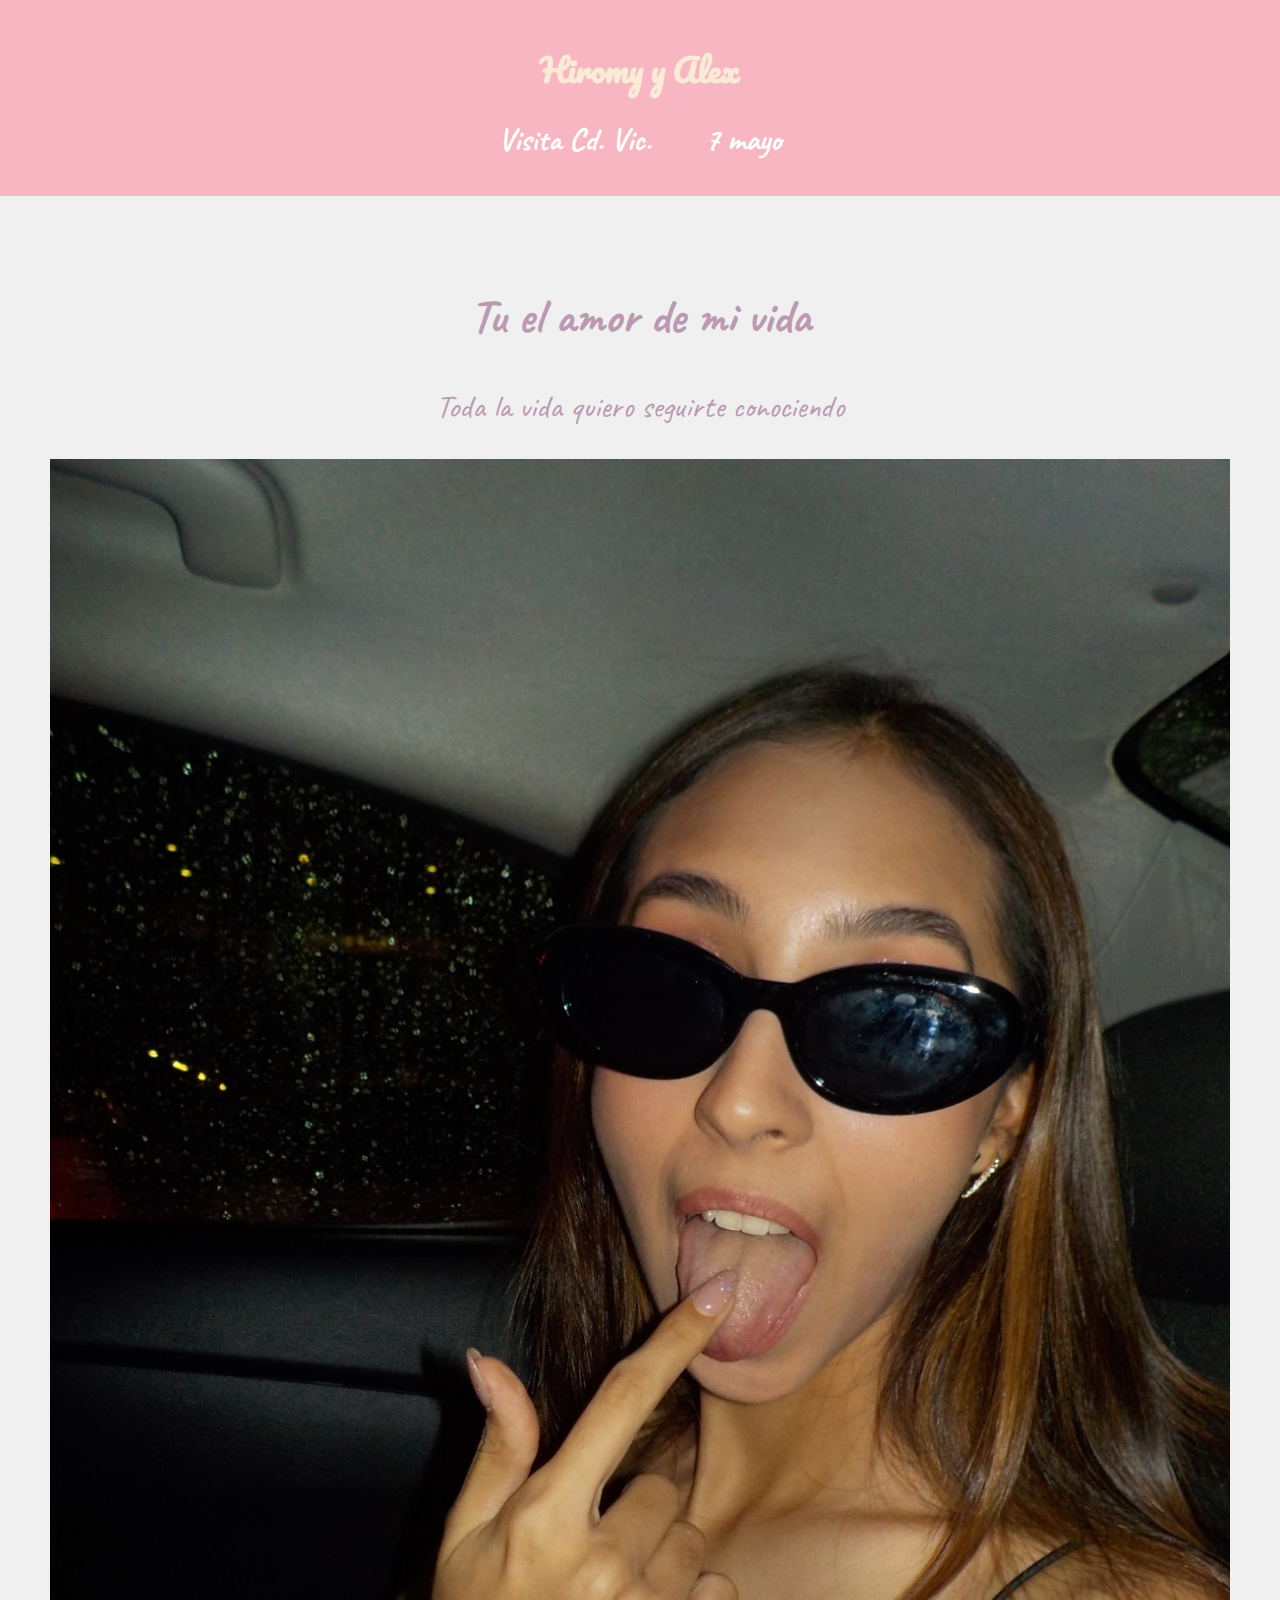
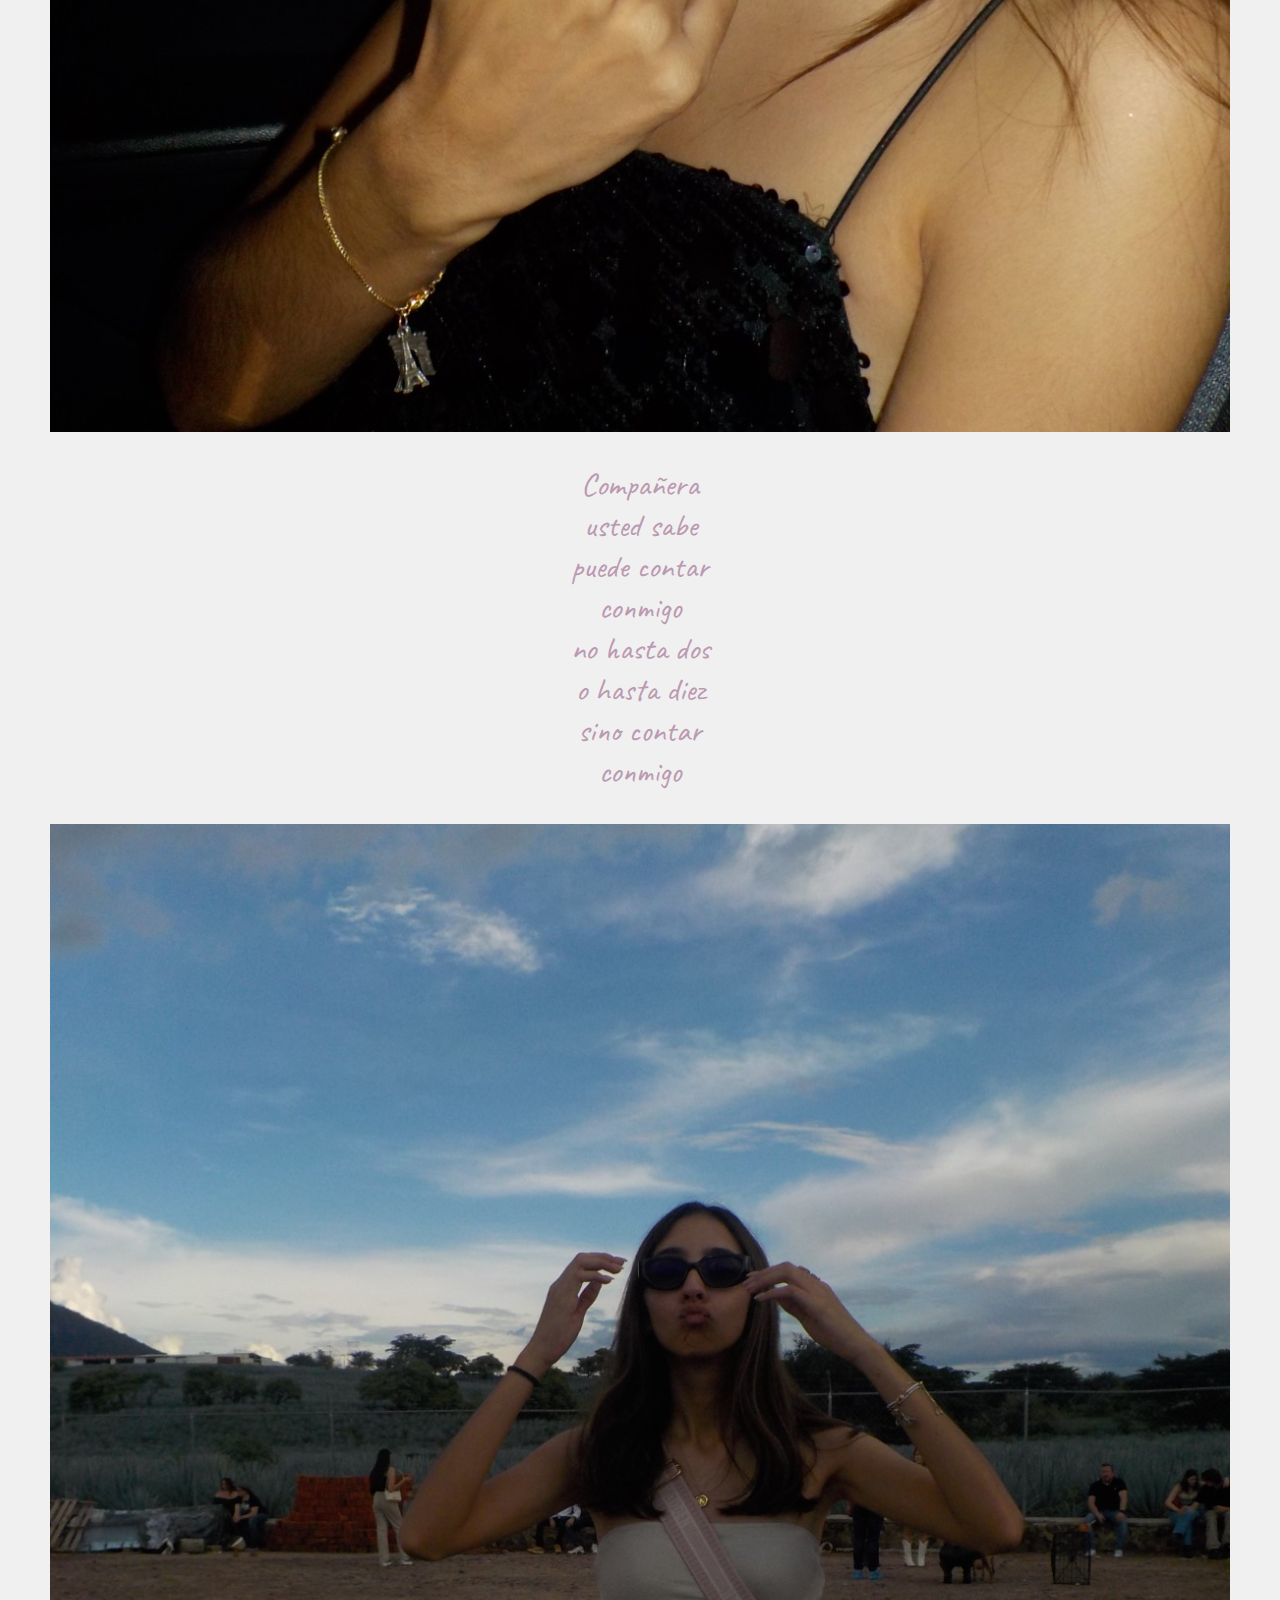
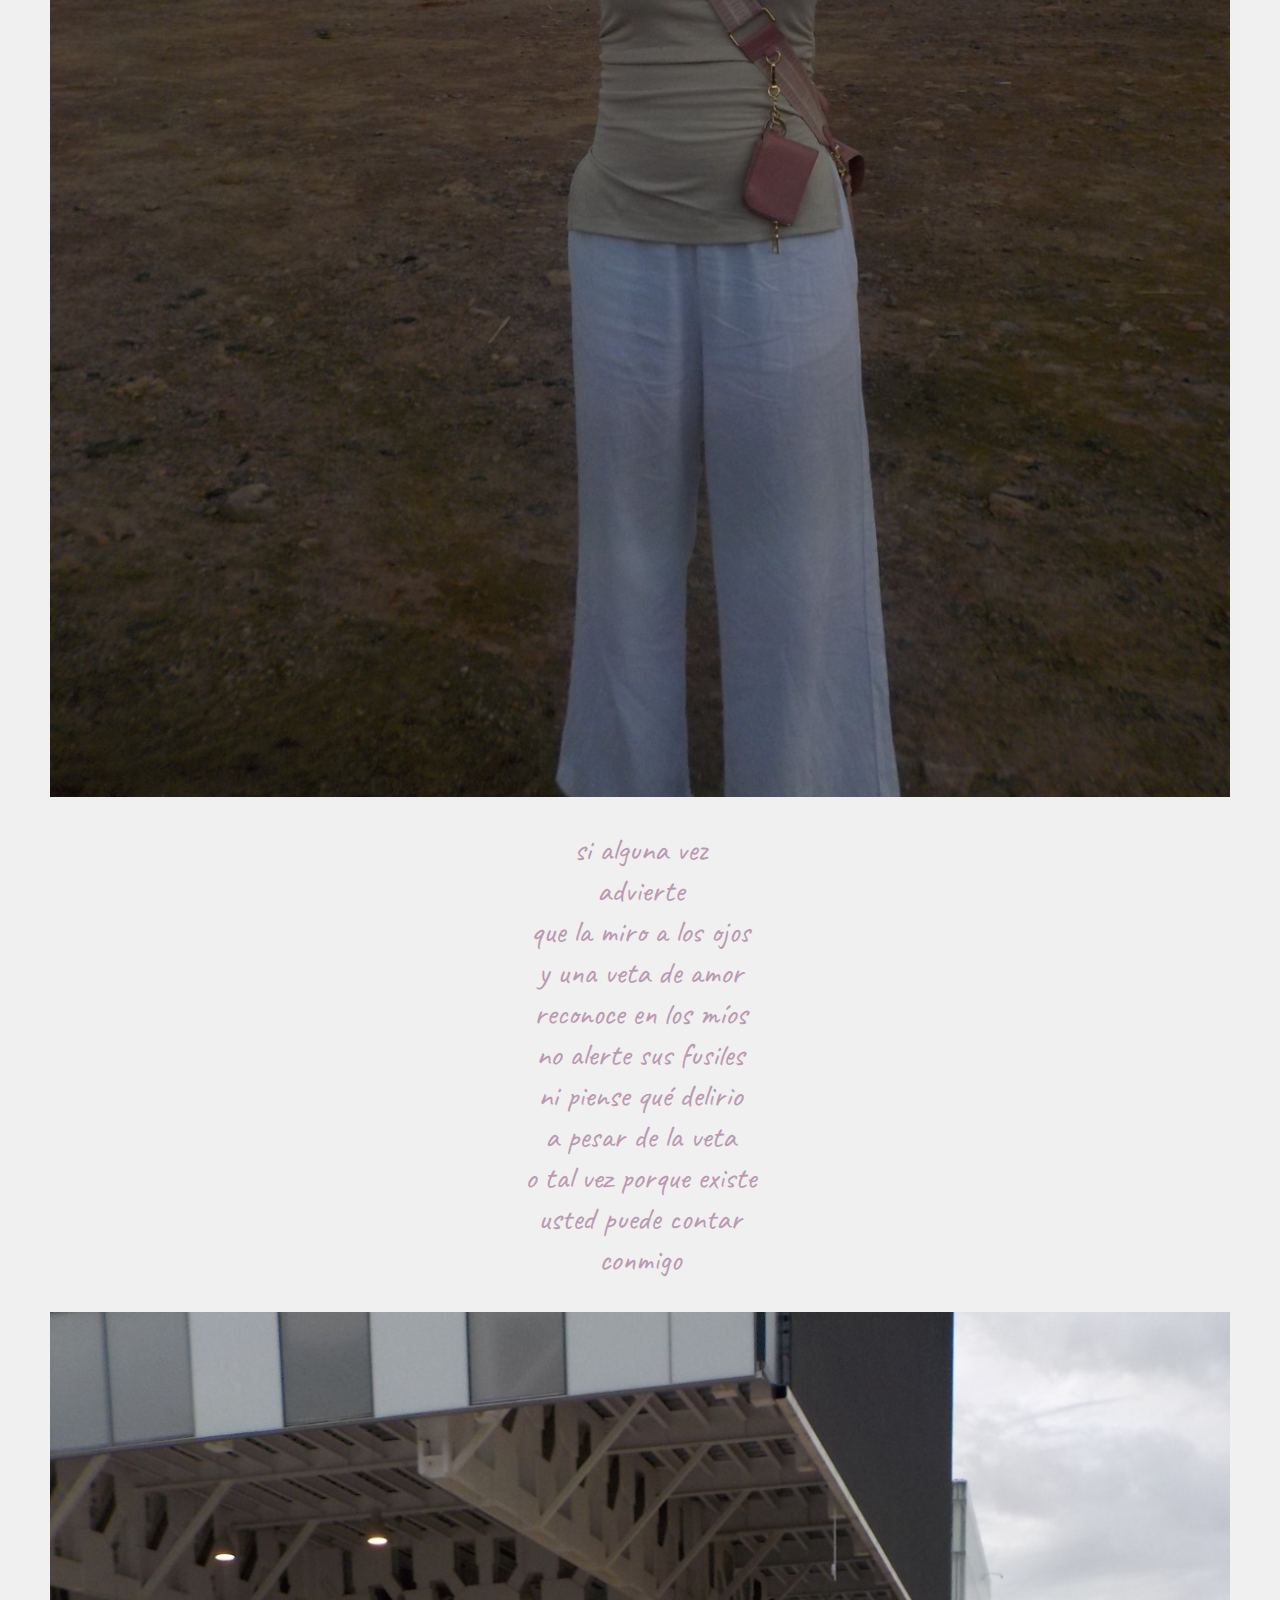
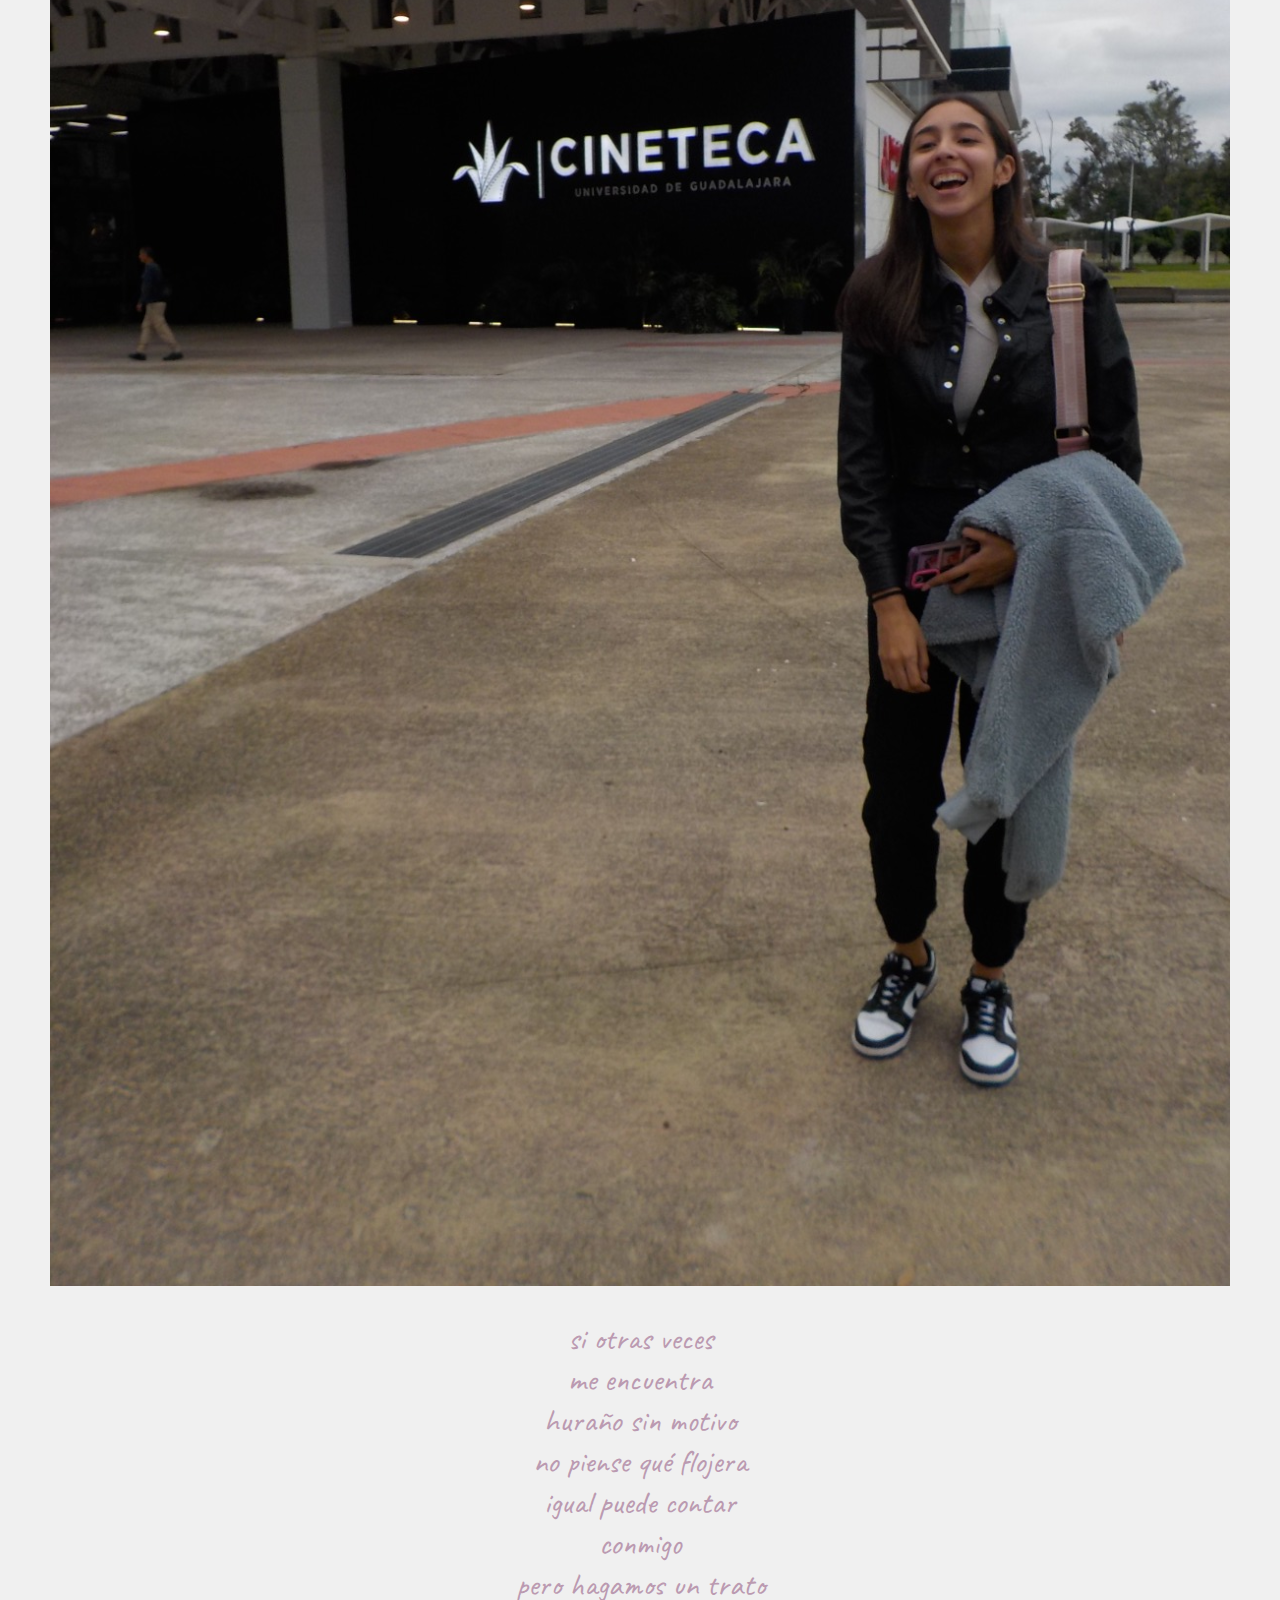
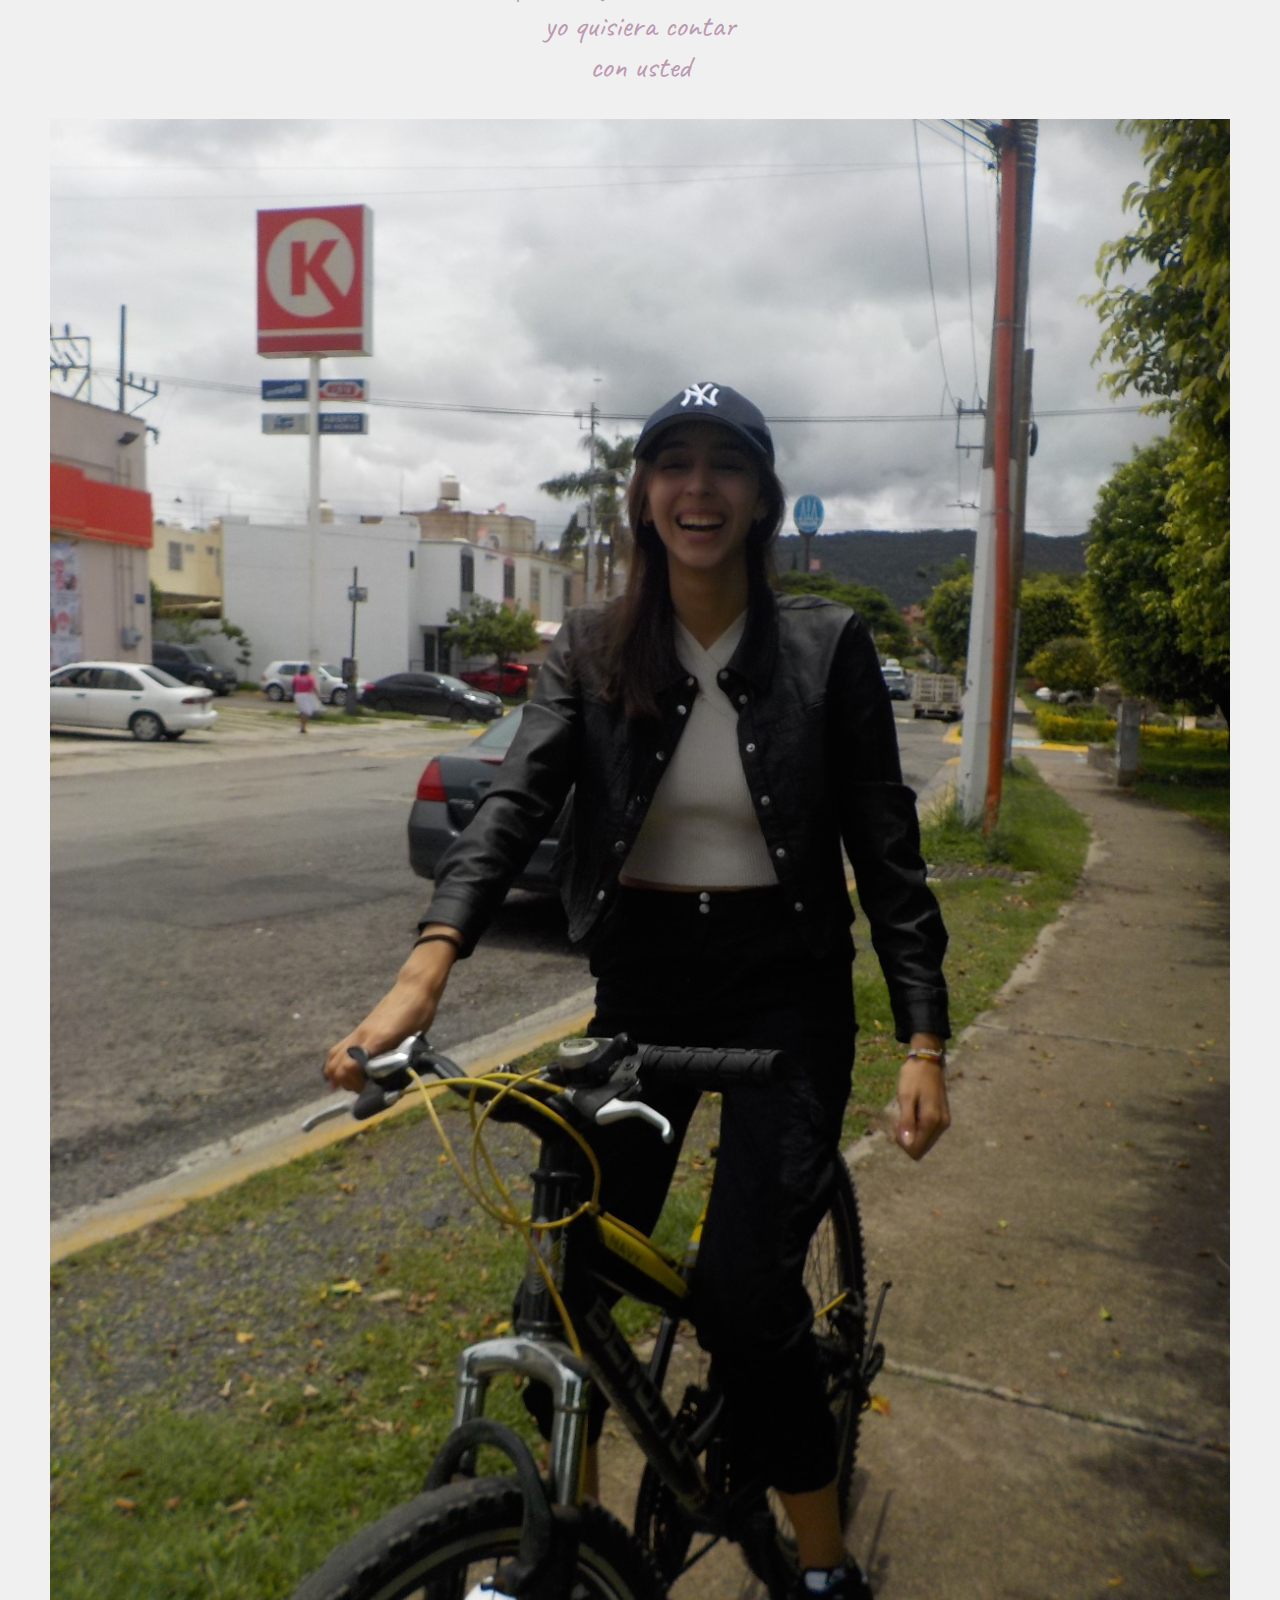
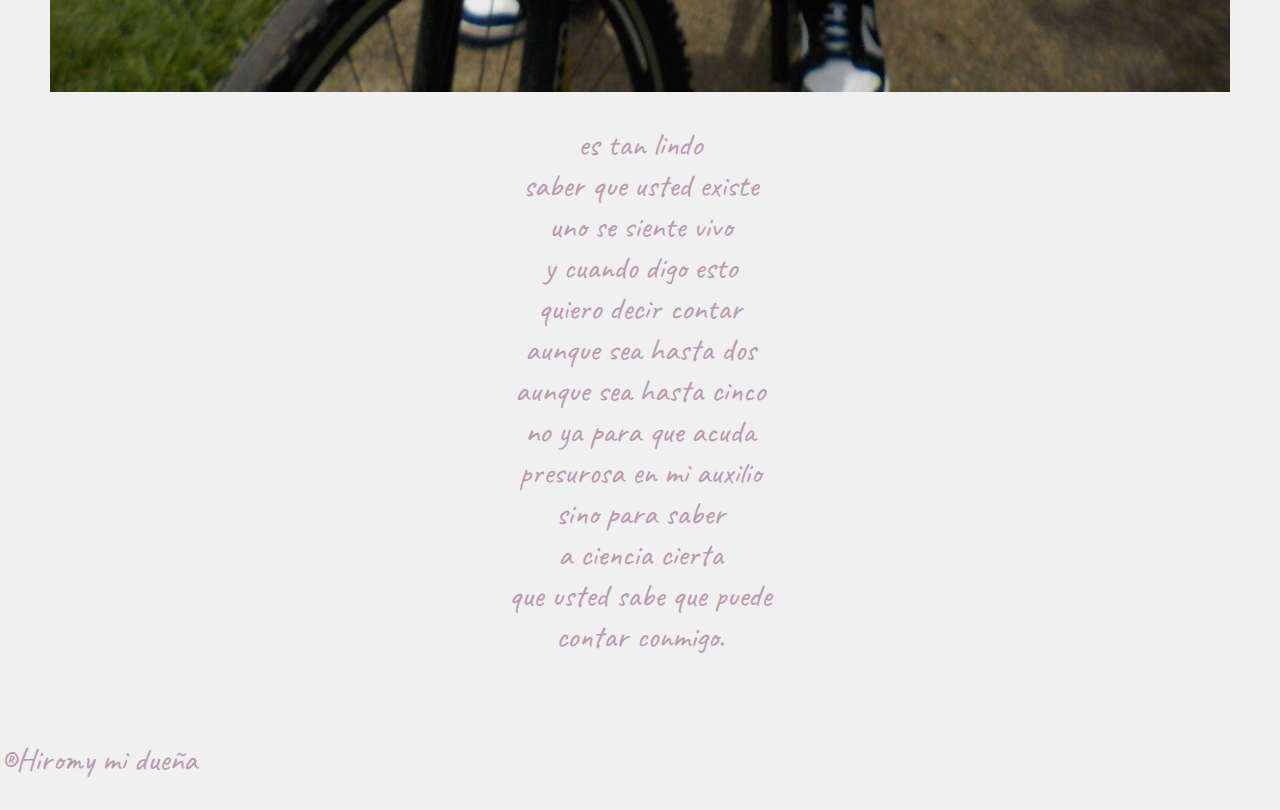
<file: index.html>
<!DOCTYPE html>
<html lang="es">
  <head>
    <meta charset="UTF-8" />
    <meta name="viewport" content="width=device-width, initial-scale=1.0" />
    <title>Nuestra vida</title>
    <link rel="stylesheet" href="./style.css" />
    <link rel="preconnect" href="https://fonts.googleapis.com">
    <link rel="preconnect" href="https://fonts.gstatic.com" crossorigin>
    <link href="https://fonts.googleapis.com/css2?family=Caveat:wght@400..700&family=Jacquarda+Bastarda+9&family=Pacifico&display=swap" rel="stylesheet">
  </head>
  <body>
    <header id="topping">
      <div>
        <h1>Hiromy y Alex</h1>
        <nav>
          <ul>
            <li><a href="./momento1.html">Visita Cd. Vic.</a></li>
            <li><a href="./momento2.html">7 mayo</a></li>
          </ul>
        </nav>
      </div>
    </header>

    <section id="momento1">
      <h2>Tu el amor de mi vida</h2>
      <p>Toda la vida quiero seguirte conociendo</p>
        <img src="./assets/images/IMG-20240727-WA0073.jpg" alt="hiromy y yo" height="180"/>
        <p>Compañera<br>
          usted sabe<br>
          puede contar<br>
          conmigo<br>
          no hasta dos<br>
          o hasta diez<br>
          sino contar<br>
          conmigo<br>
        </p>
        <img src="./assets/images/IMG-20240728-WA0005.jpg" height="180"/>
        <p>
          si alguna vez<br>
          advierte<br>
          que la miro a los ojos<br>
          y una veta de amor<br>
          reconoce en los míos<br>
          no alerte sus fusiles<br>
          ni piense qué delirio<br>
          a pesar de la veta<br>
          o tal vez porque existe<br>
          usted puede contar<br>
          conmigo<br>
        </p>
        <img src="./assets/images/IMG-20240727-WA0103.jpg" height="180" />
        <p>
          si otras veces<br>
          me encuentra<br>
          huraño sin motivo<br>
          no piense qué flojera<br>
          igual puede contar<br>
          conmigo<br>
          
          pero hagamos un trato<br>
          yo quisiera contar<br>
          con usted<br>
        </p>
        <img src="./assets/images/IMG-20240727-WA0119.jpg" height="180"/>
        <p>
          es tan lindo<br>
          saber que usted existe<br>
          uno se siente vivo<br>
          y cuando digo esto<br>
          quiero decir contar<br>
          aunque sea hasta dos<br>
          aunque sea hasta cinco<br>
          no ya para que acuda<br>
          presurosa en mi auxilio<br>
          sino para saber<br>
          a ciencia cierta<br>
          que usted sabe que puede<br>
          contar conmigo.<br>
        </p>
        
        
        


    </section>

    <footer>
      ®Hiromy mi dueña
    </footer>
  </body>

</html>
</file>
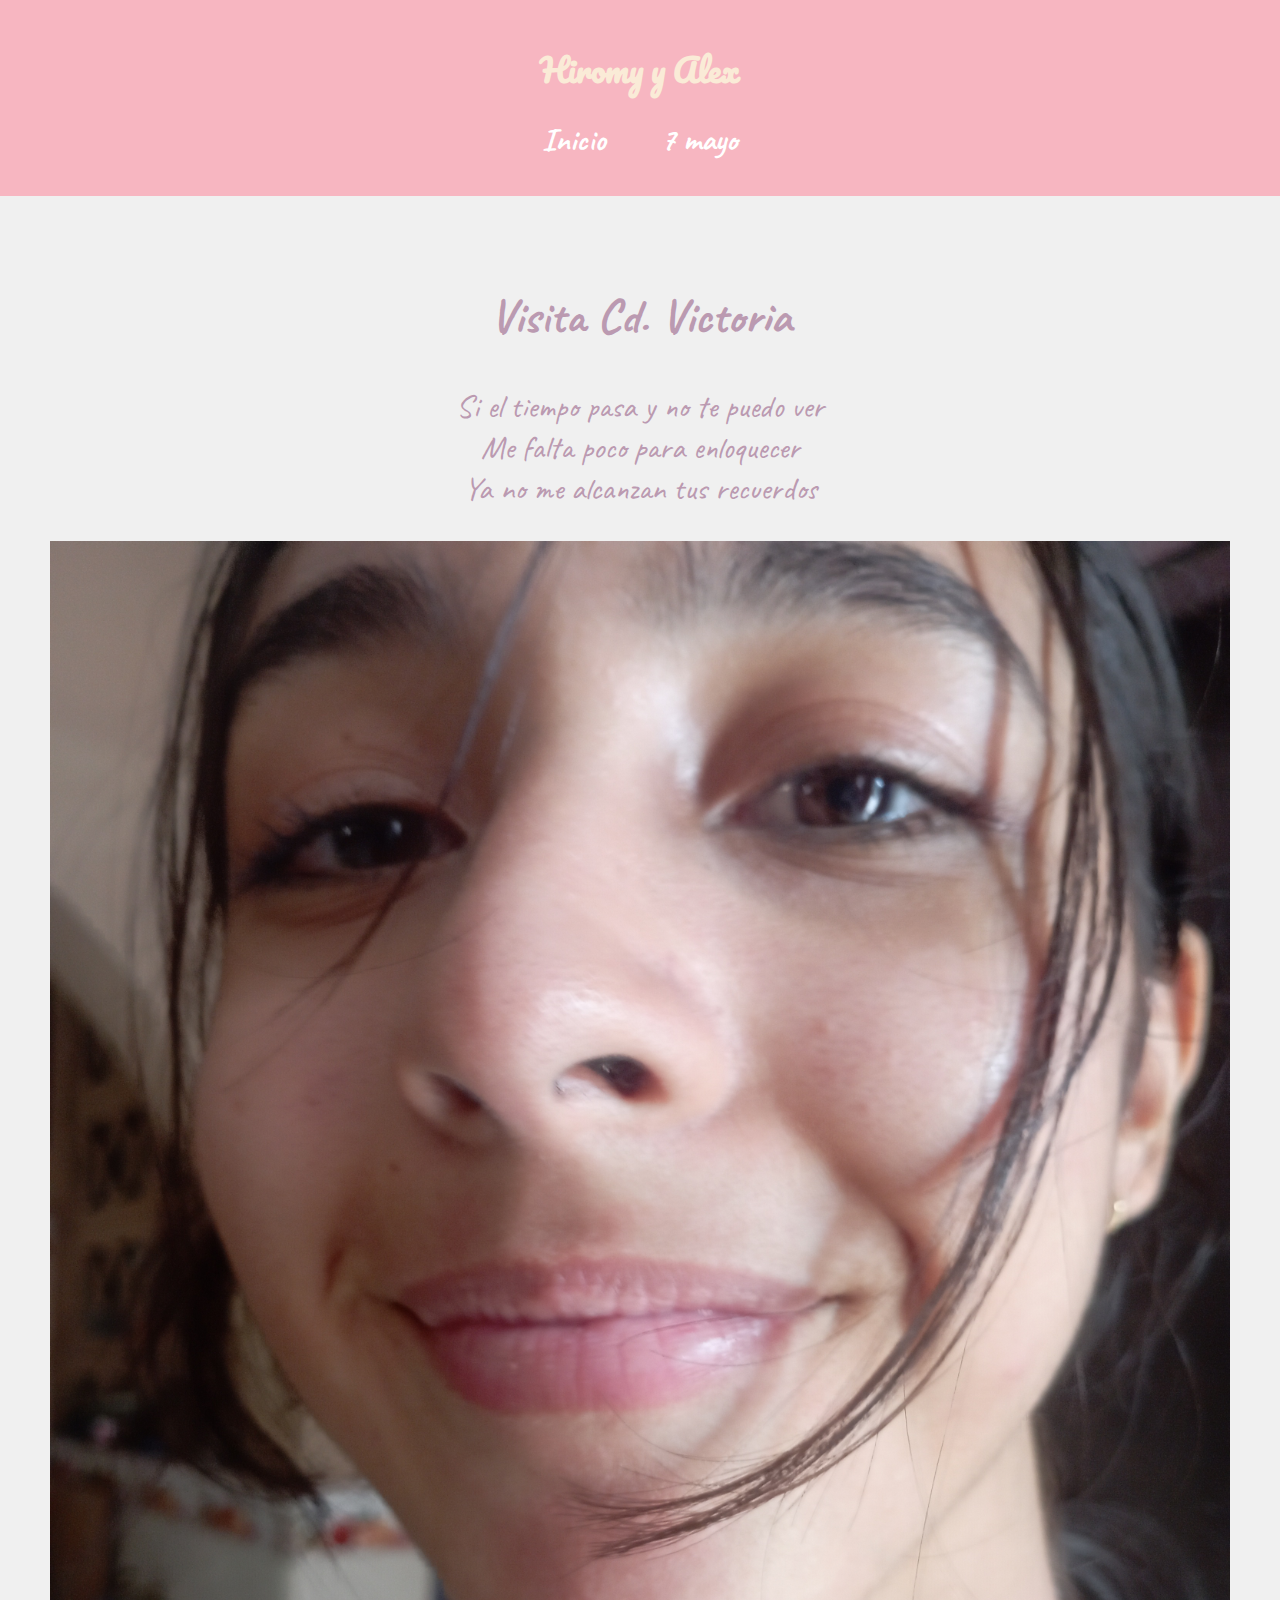
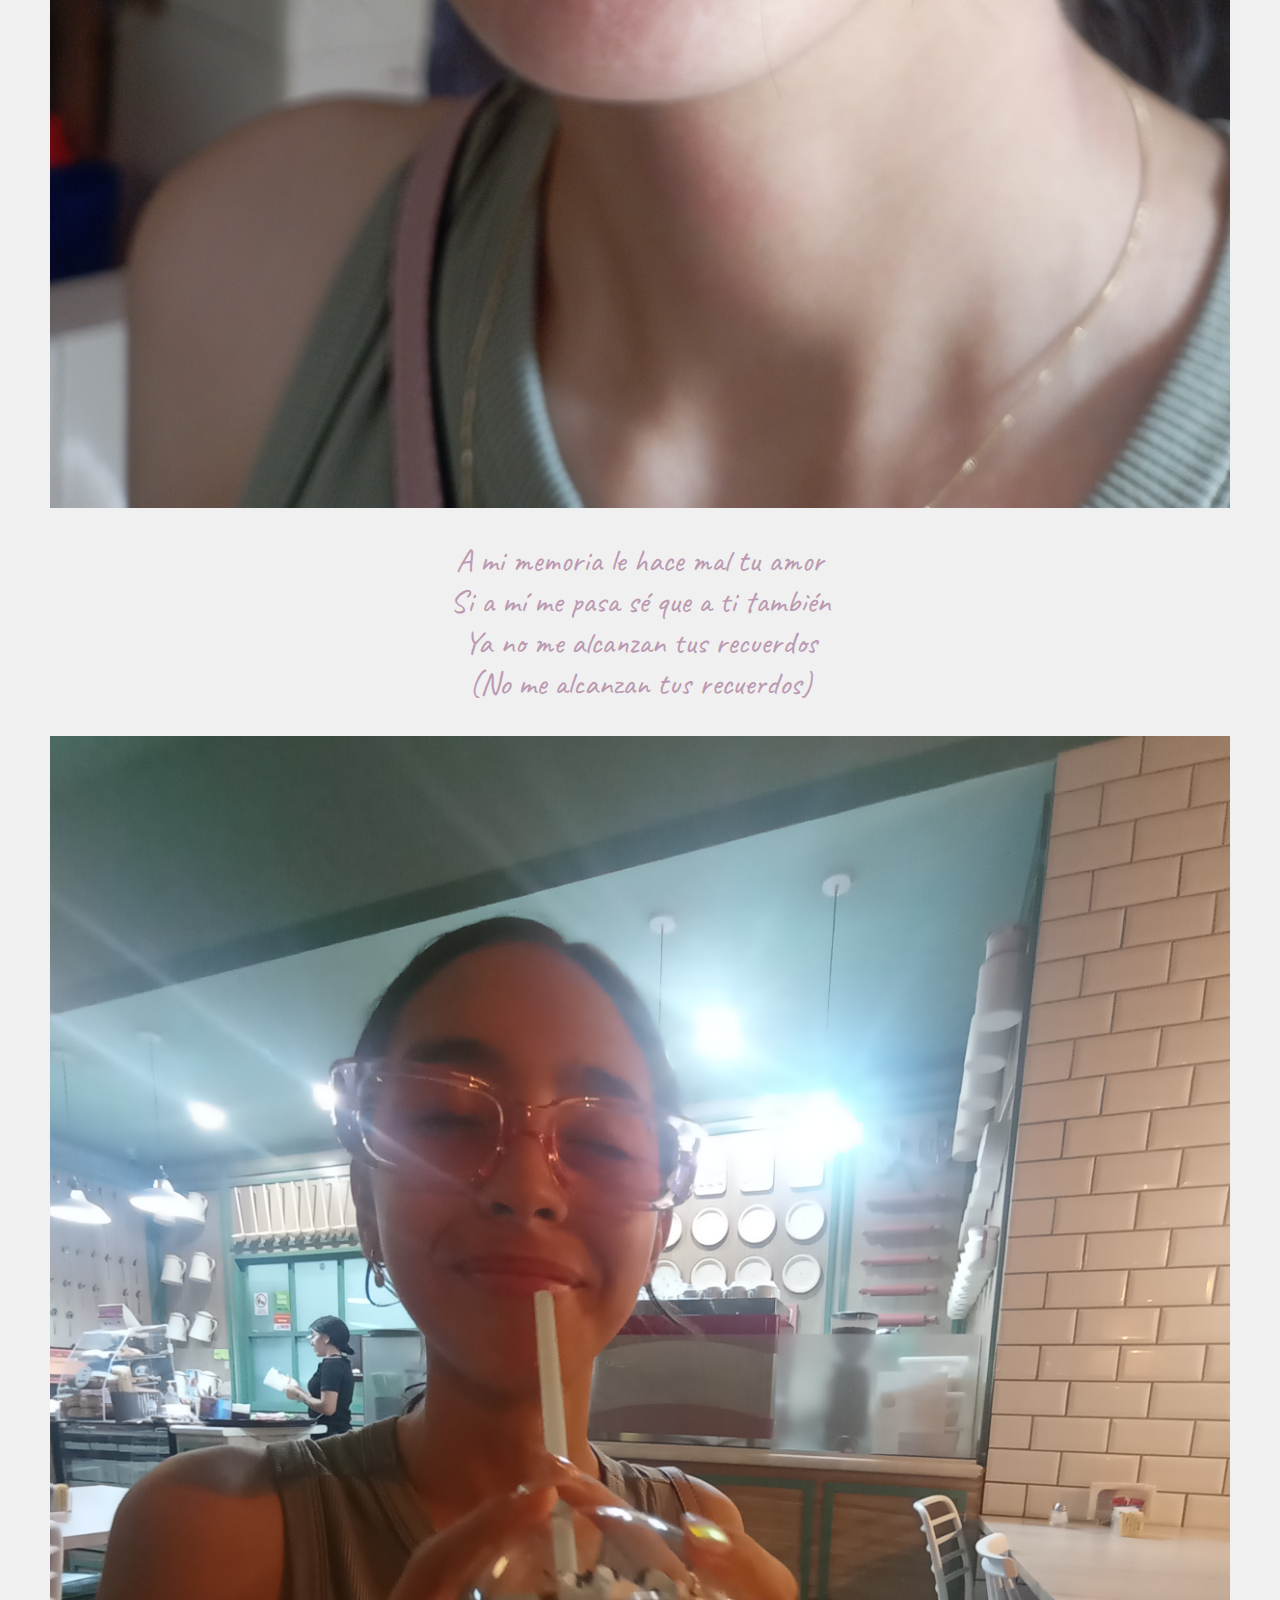
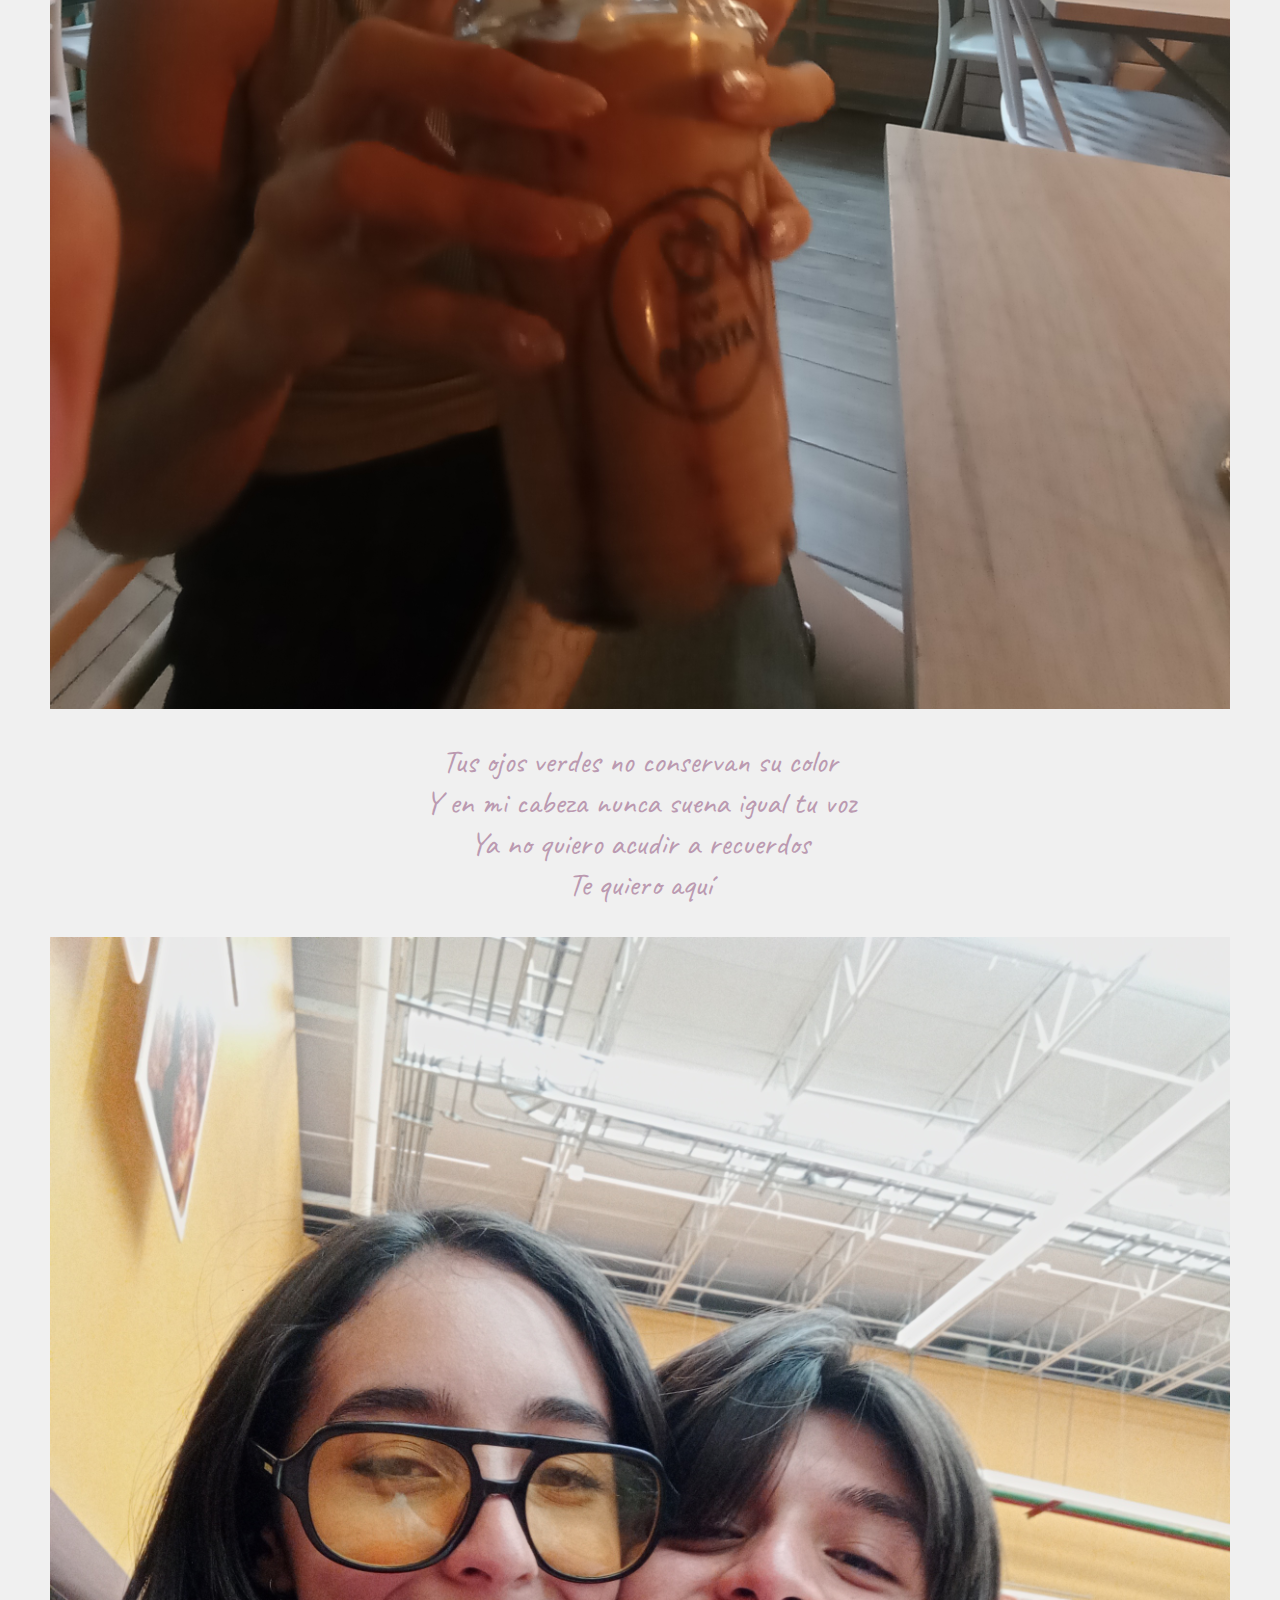
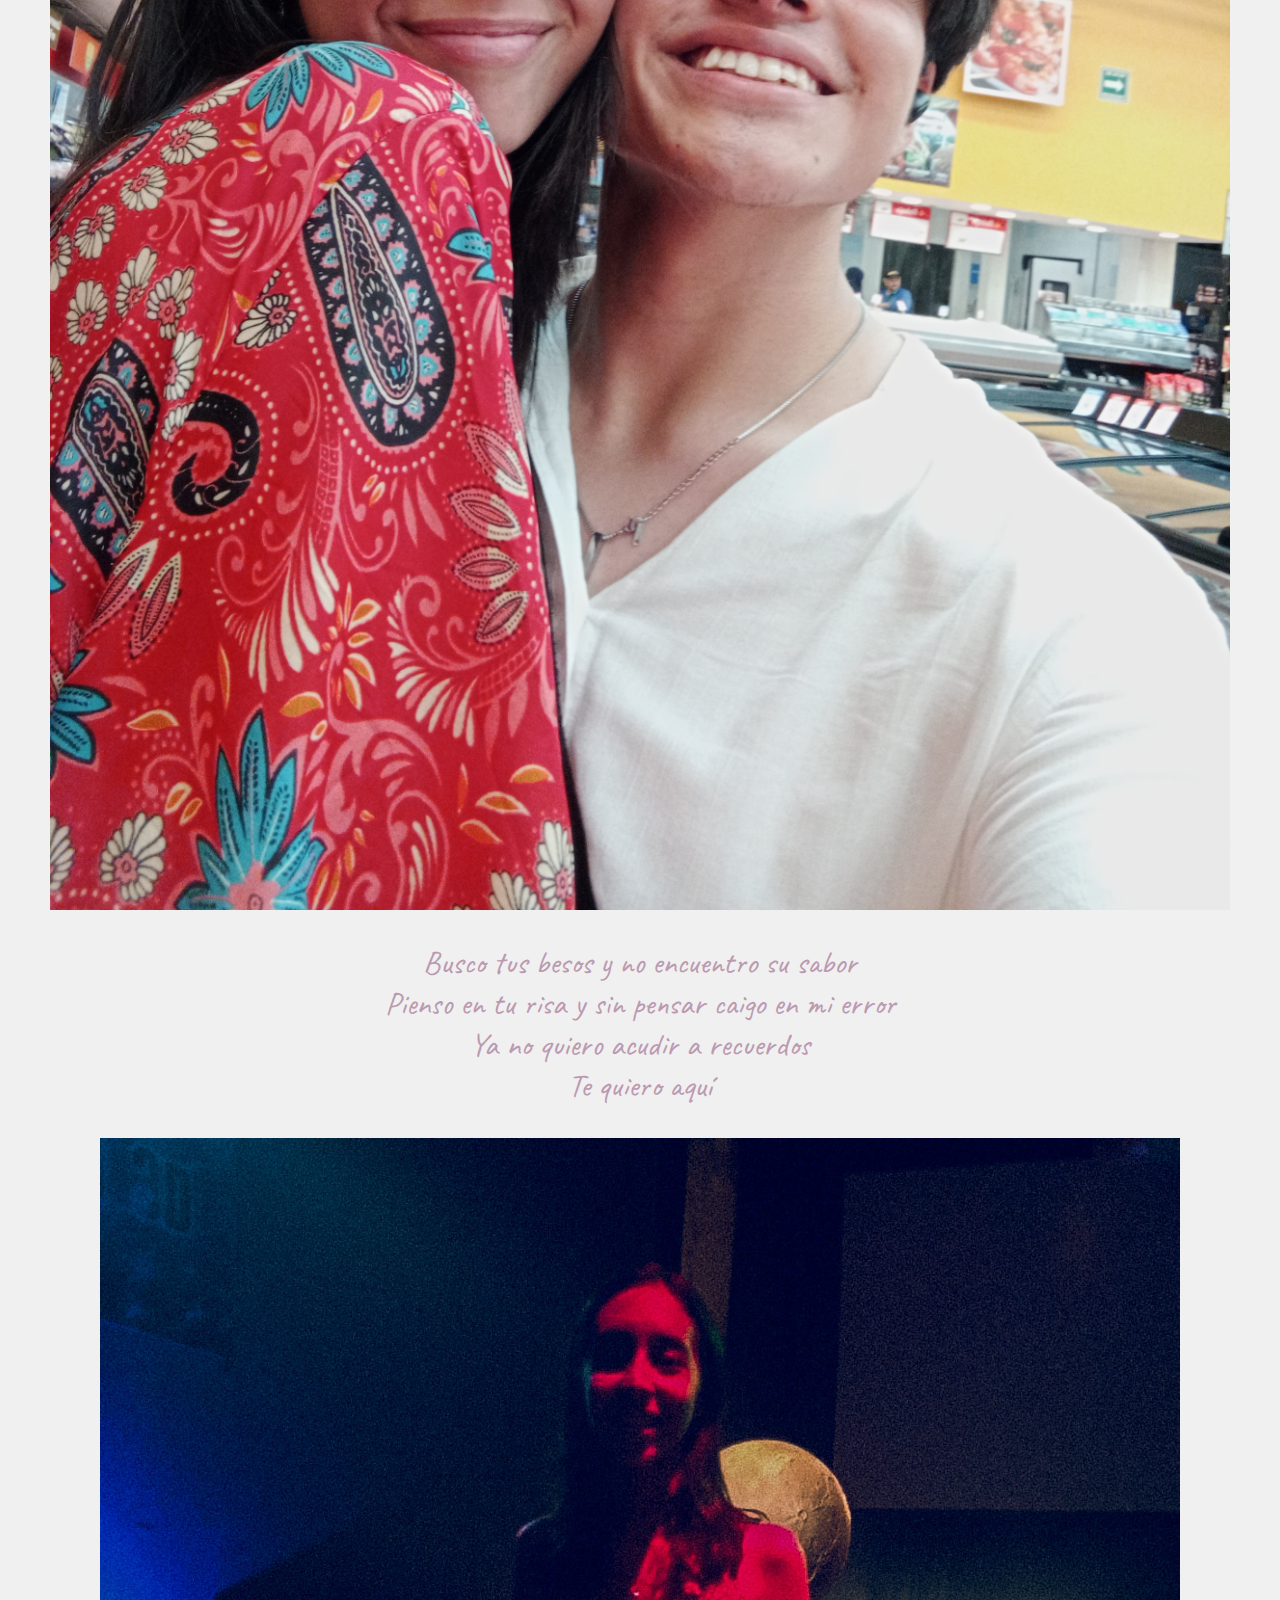
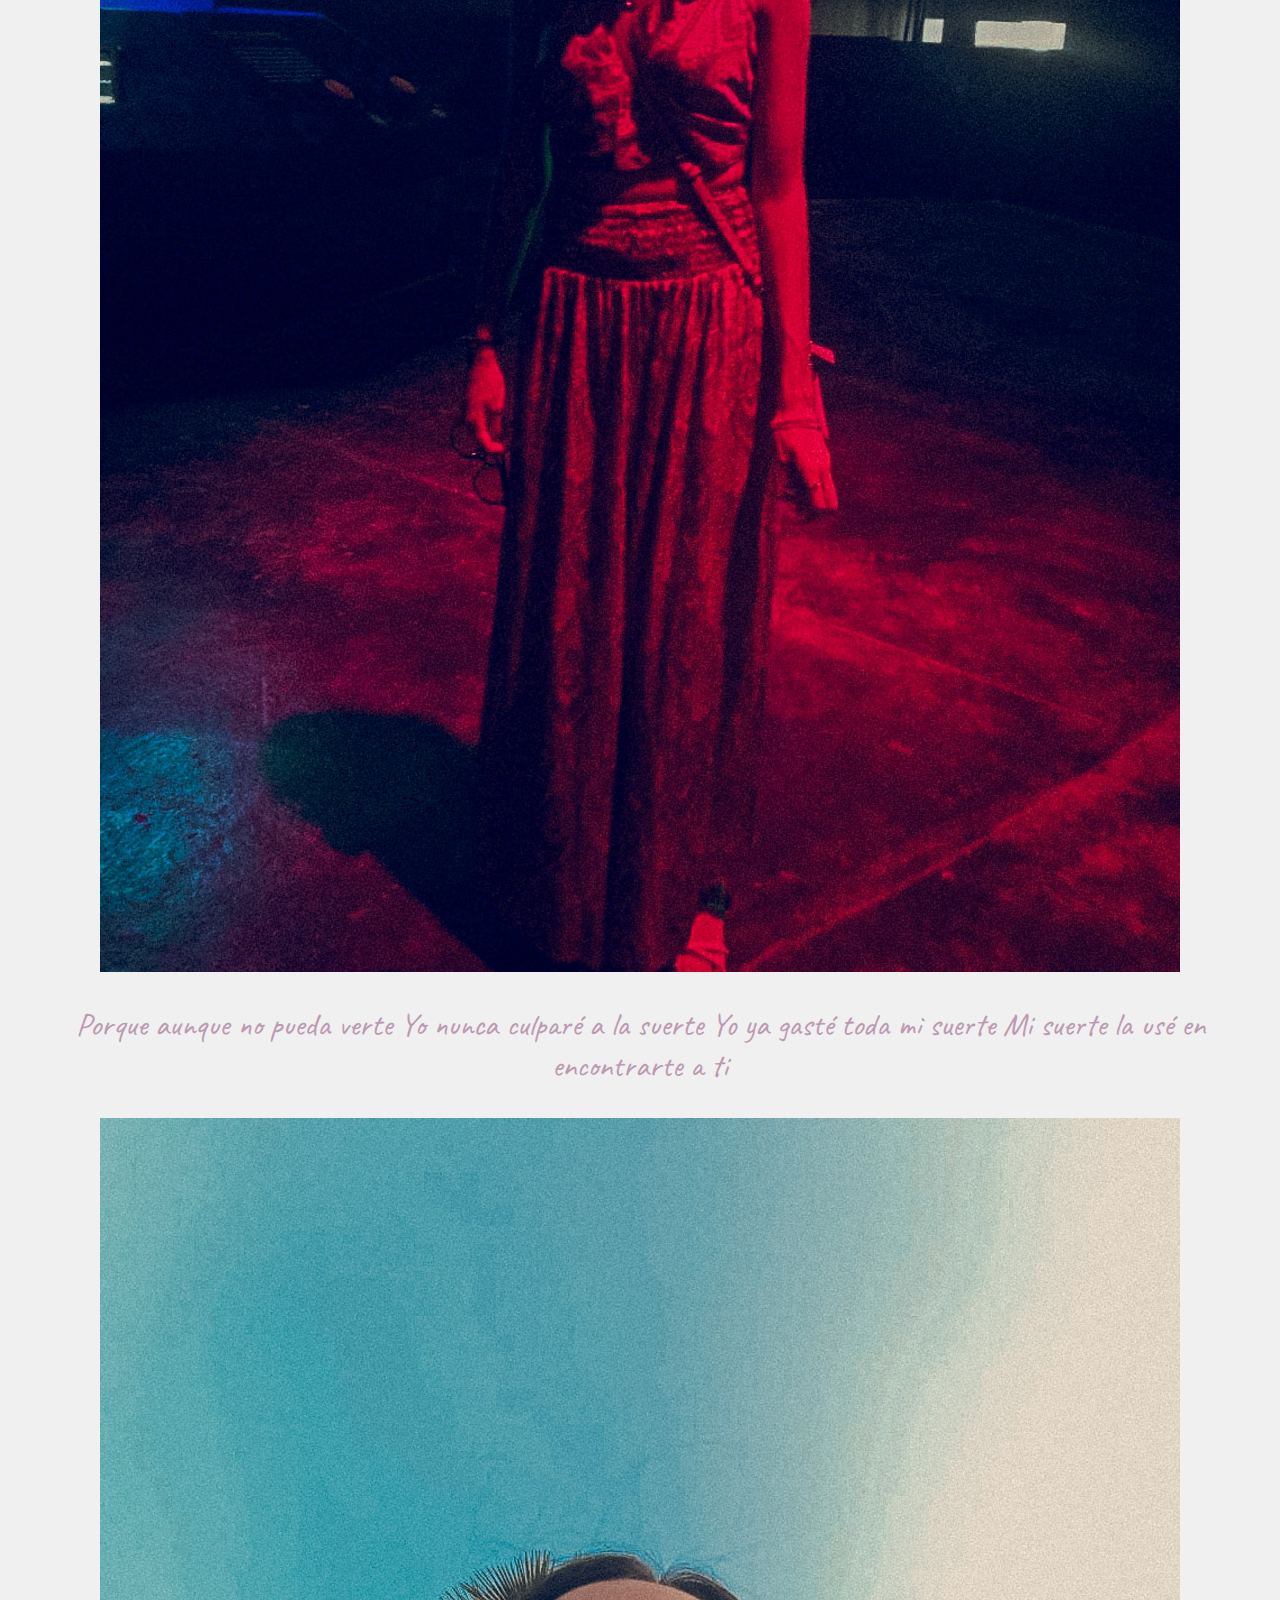
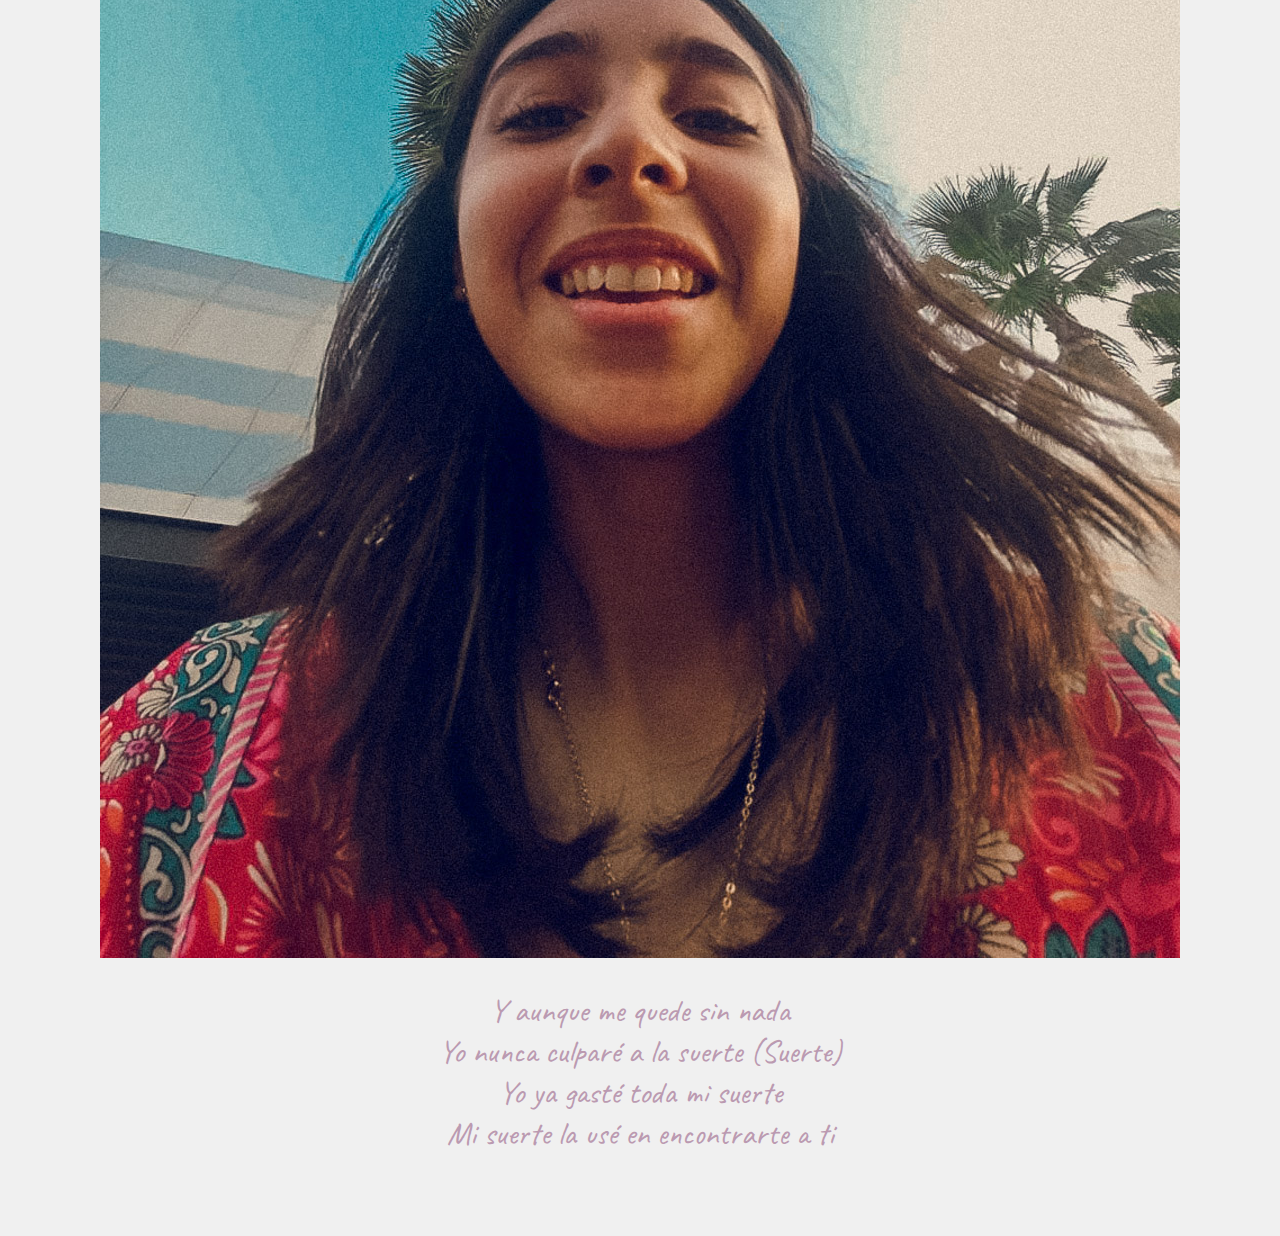
<file: momento1.html>
<!DOCTYPE html>
<html lang="es">
  <head>
    <meta charset="UTF-8" />
    <meta name="viewport" content="width=device-width, initial-scale=1.0" />
    <title>Momento 1 - Hiromy y Alex</title>
    <link rel="stylesheet" href="./style.css" />
    <link rel="preconnect" href="https://fonts.googleapis.com">
    <link rel="preconnect" href="https://fonts.gstatic.com" crossorigin>
    <link href="https://fonts.googleapis.com/css2?family=Caveat:wght@400..700&family=Jacquarda+Bastarda+9&family=Pacifico&display=swap" rel="stylesheet">
  </head>
  <body>
    <header id="topping">
      <div>
        <h1>Hiromy y Alex</h1>
        <nav>
          <ul>
            <li><a href="index.html">Inicio</a></li>
            <li><a href="./momento2.html">7 mayo</a></li>
          </ul>
        </nav>
      </div>
    </header>

    <section>
      <h2>Visita Cd. Victoria</h2>
      <p>Si el tiempo pasa y no te puedo ver<br>
        Me falta poco para enloquecer<br>
        Ya no me alcanzan tus recuerdos<br>
        </p>
        <img src="./assets/images/primerVisita/IMG_20230804_152513.jpg" height="180"/>
        <p>
          A mi memoria le hace mal tu amor<br>
          Si a mí me pasa sé que a ti también<br>
          Ya no me alcanzan tus recuerdos<br>
          (No me alcanzan tus recuerdos)<br>
        </p>
        <img src="./assets/images/primerVisita/IMG_20230804_212835.jpg" height="180"/>
        <p>
          Tus ojos verdes no conservan su color<br>
          Y en mi cabeza nunca suena igual tu voz<br>
          Ya no quiero acudir a recuerdos<br>
          Te quiero aquí<br>
        </p>
        <img src="./assets/images/primerVisita/IMG_20230805_153926.jpg" height="180"/>
        <p>
          Busco tus besos y no encuentro su sabor<br>
          Pienso en tu risa y sin pensar caigo en mi error<br>
          Ya no quiero acudir a recuerdos<br>
          Te quiero aquí<br>
        </p>
        <img src="./assets/images/primerVisita/IMG_20230808_120205_434.jpg" height="180"/>
        <p>
          Porque aunque no pueda verte
          Yo nunca culparé a la suerte
          Yo ya gasté toda mi suerte
          Mi suerte la usé en encontrarte a ti
        </p>
        <img src="./assets/images/primerVisita/IMG_20230808_120234_383.jpg" height="180"/>
        <p>
          Y aunque me quede sin nada<br>
          Yo nunca culparé a la suerte (Suerte)<br>
          Yo ya gasté toda mi suerte<br>
          Mi suerte la usé en encontrarte a ti<br>
        </p>
    </section>
  </body>
</html>
</file>
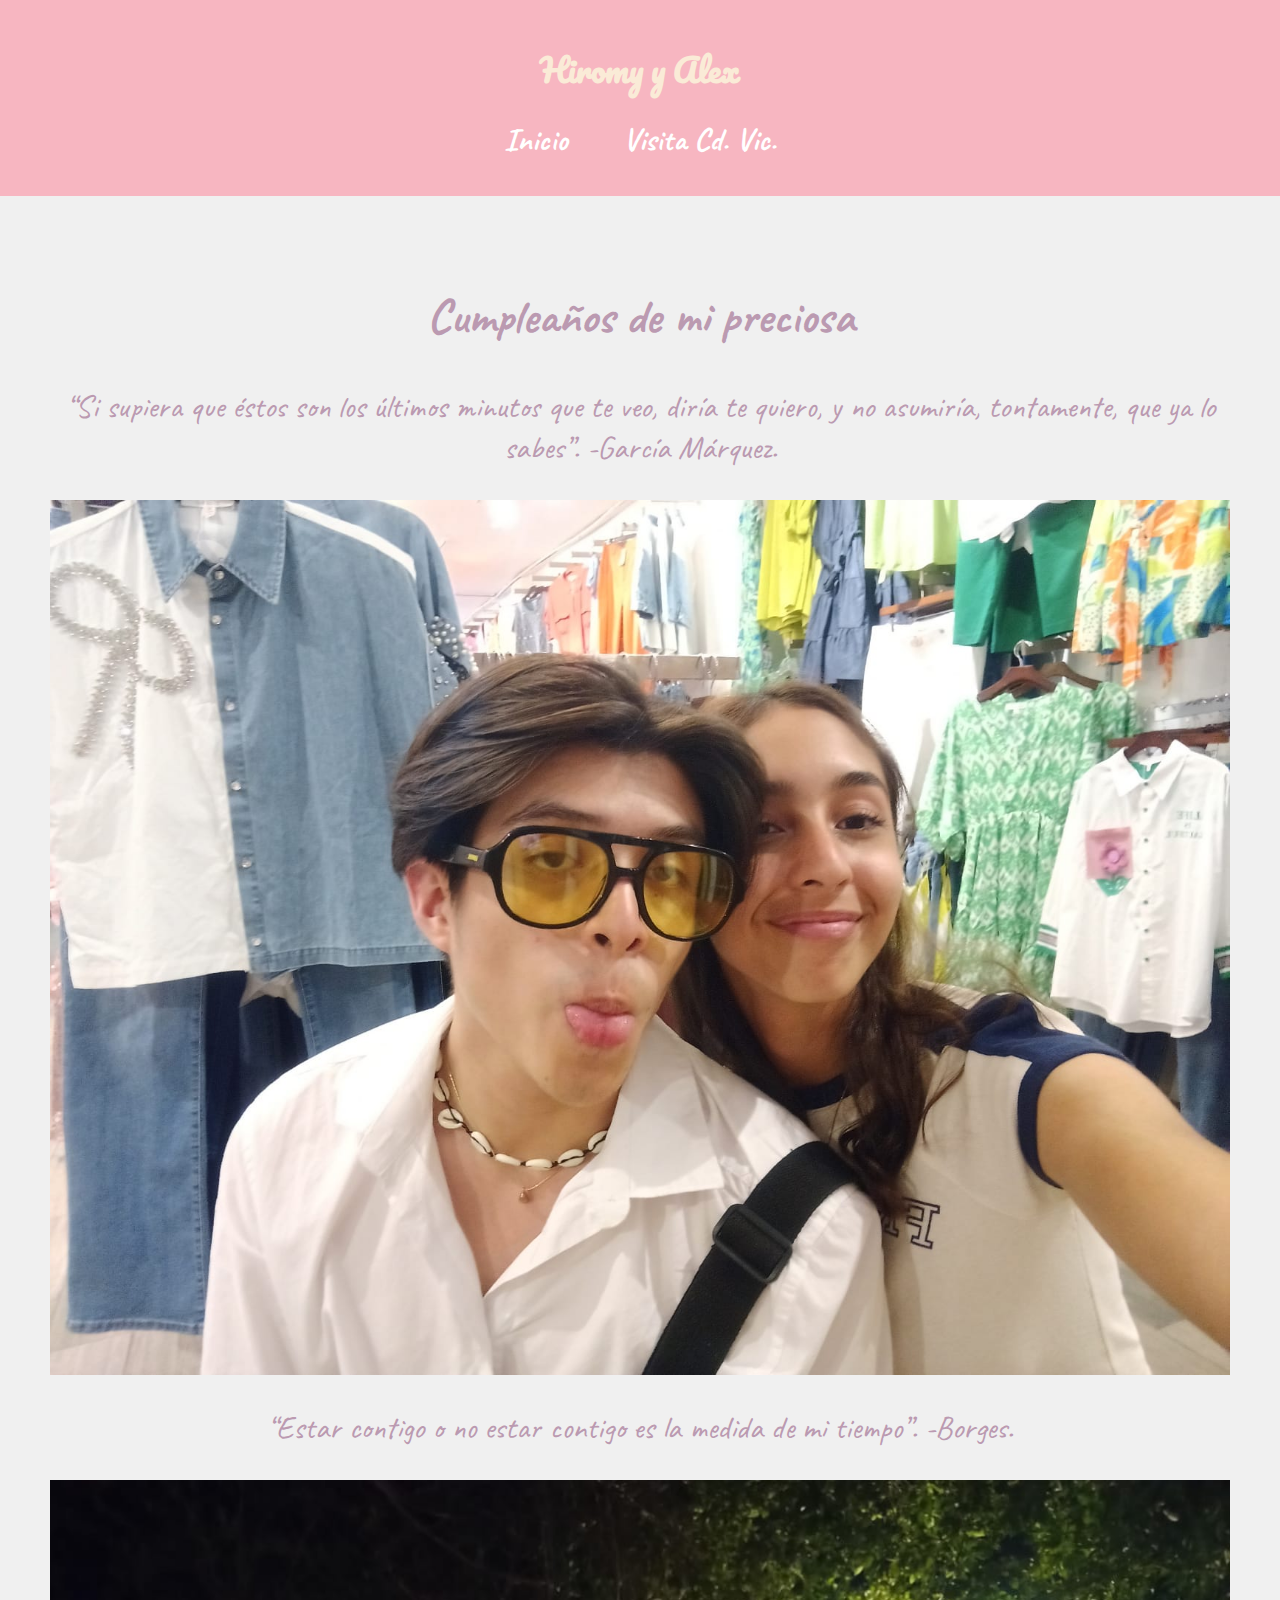
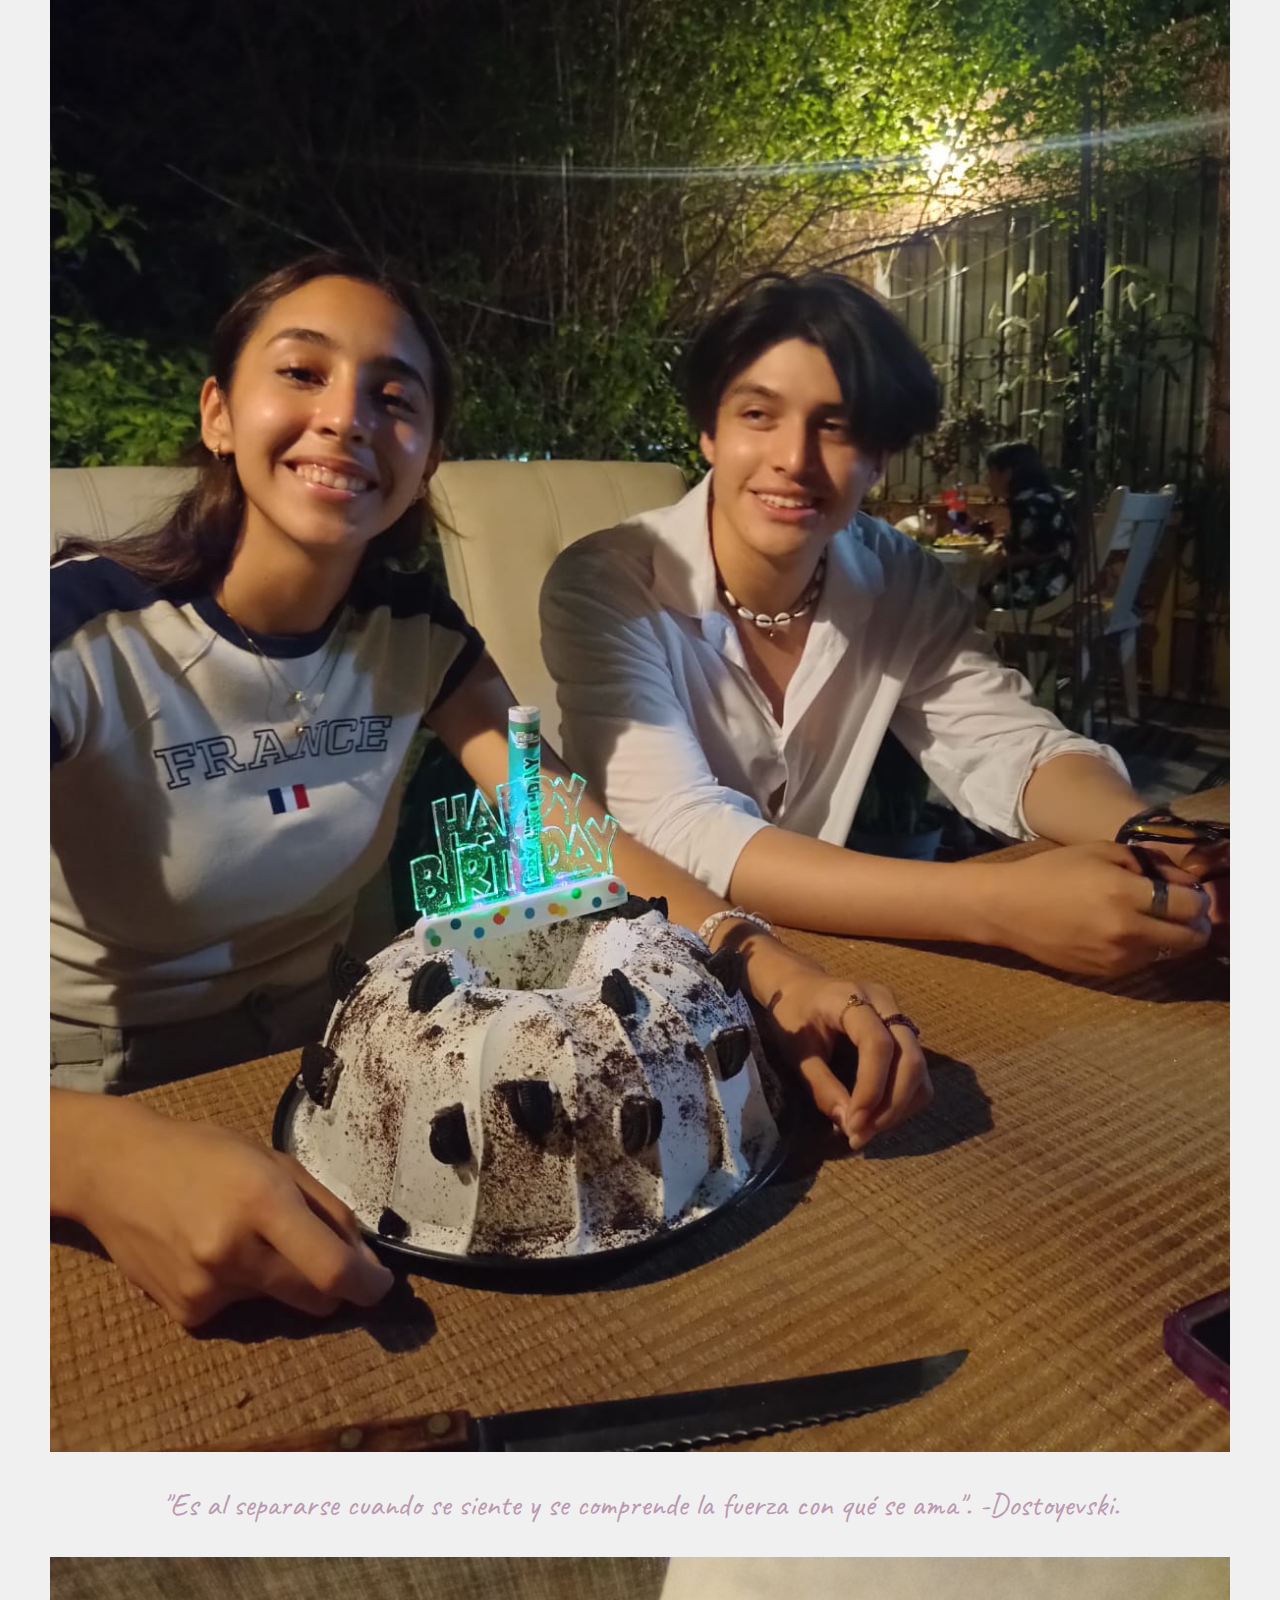
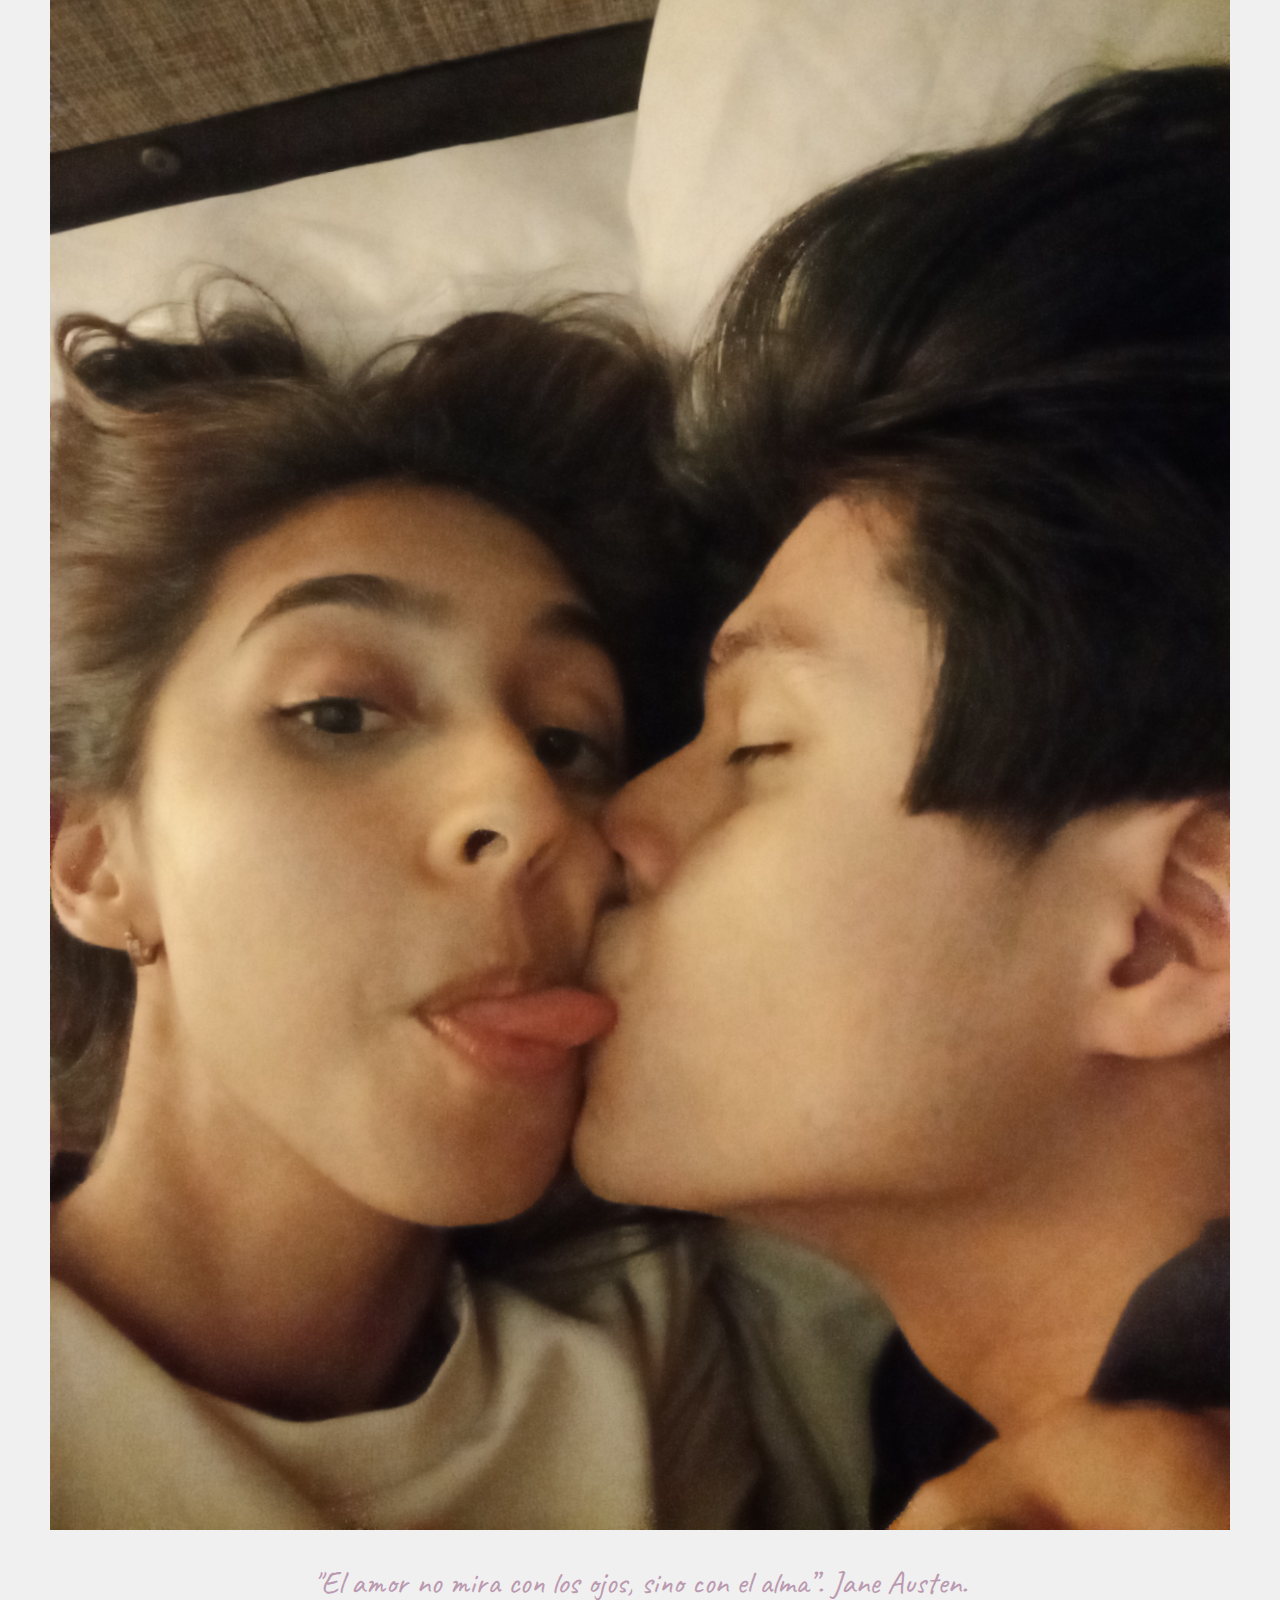
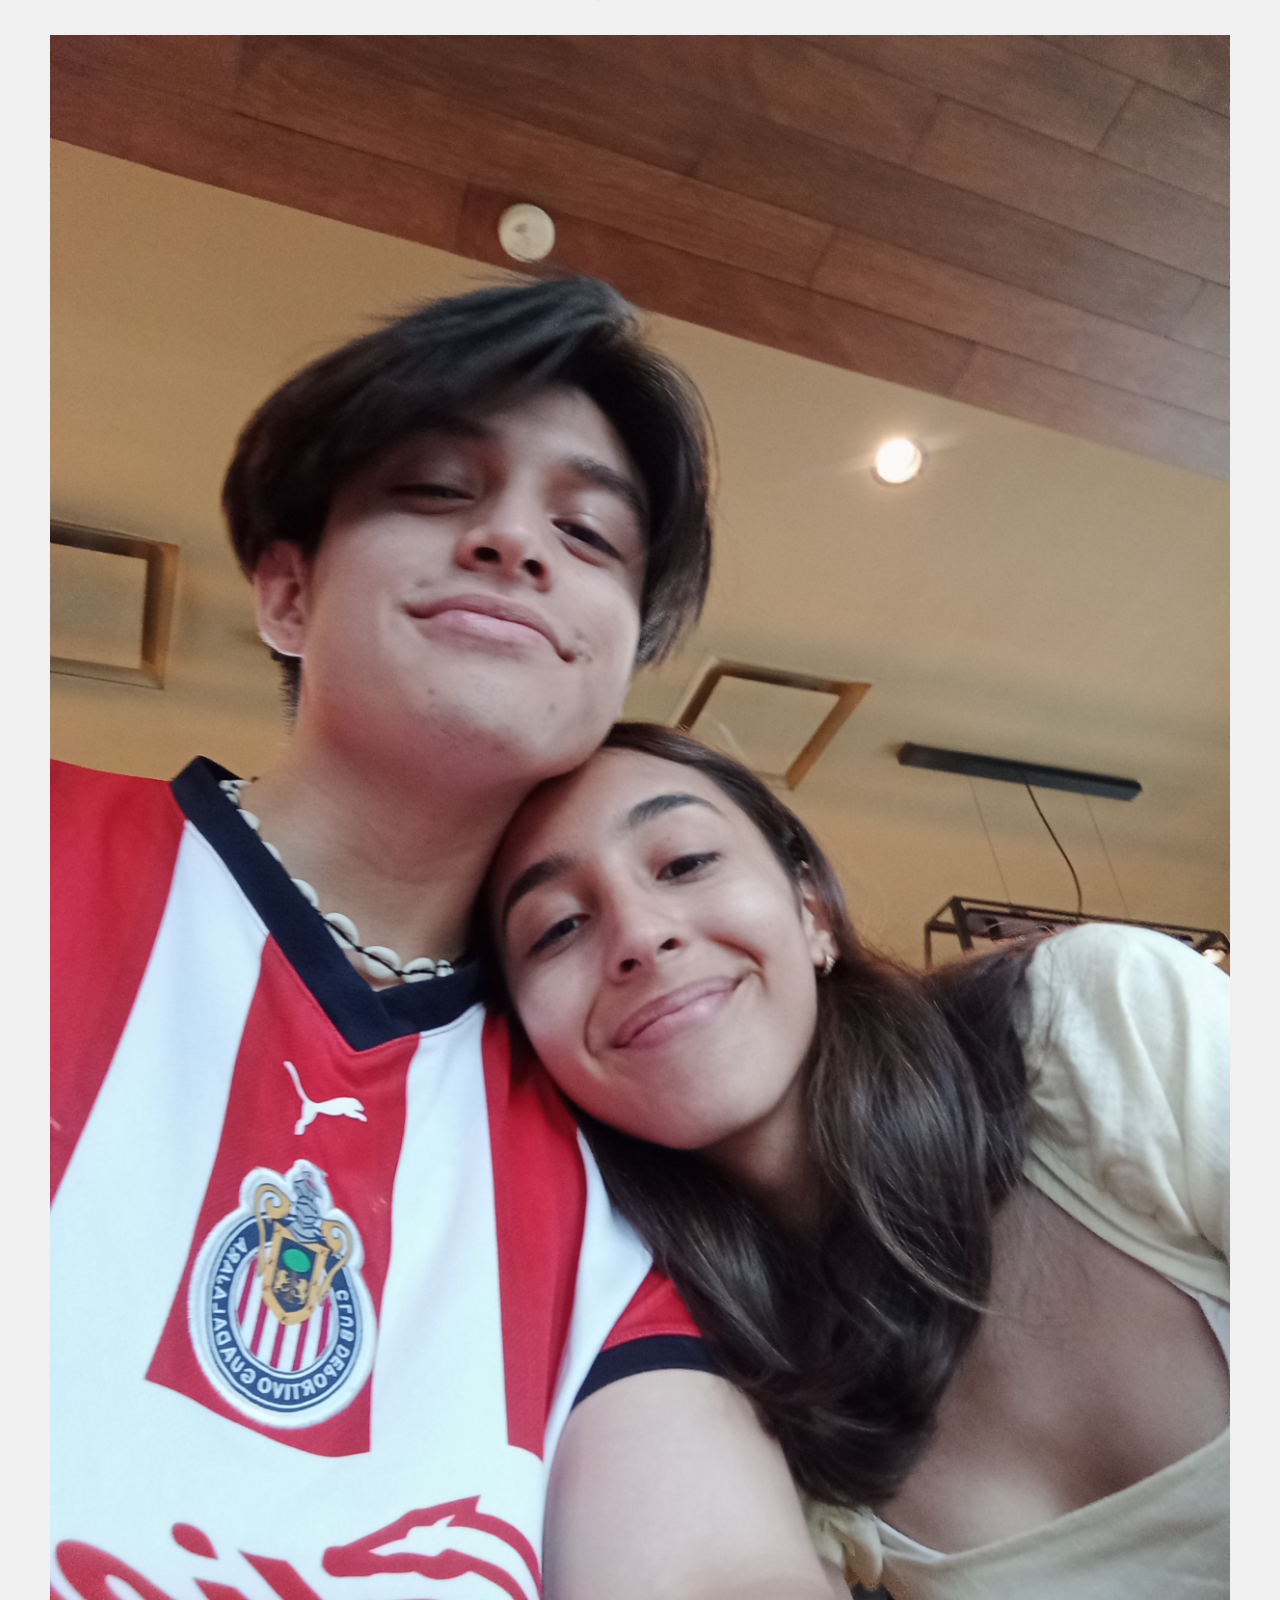
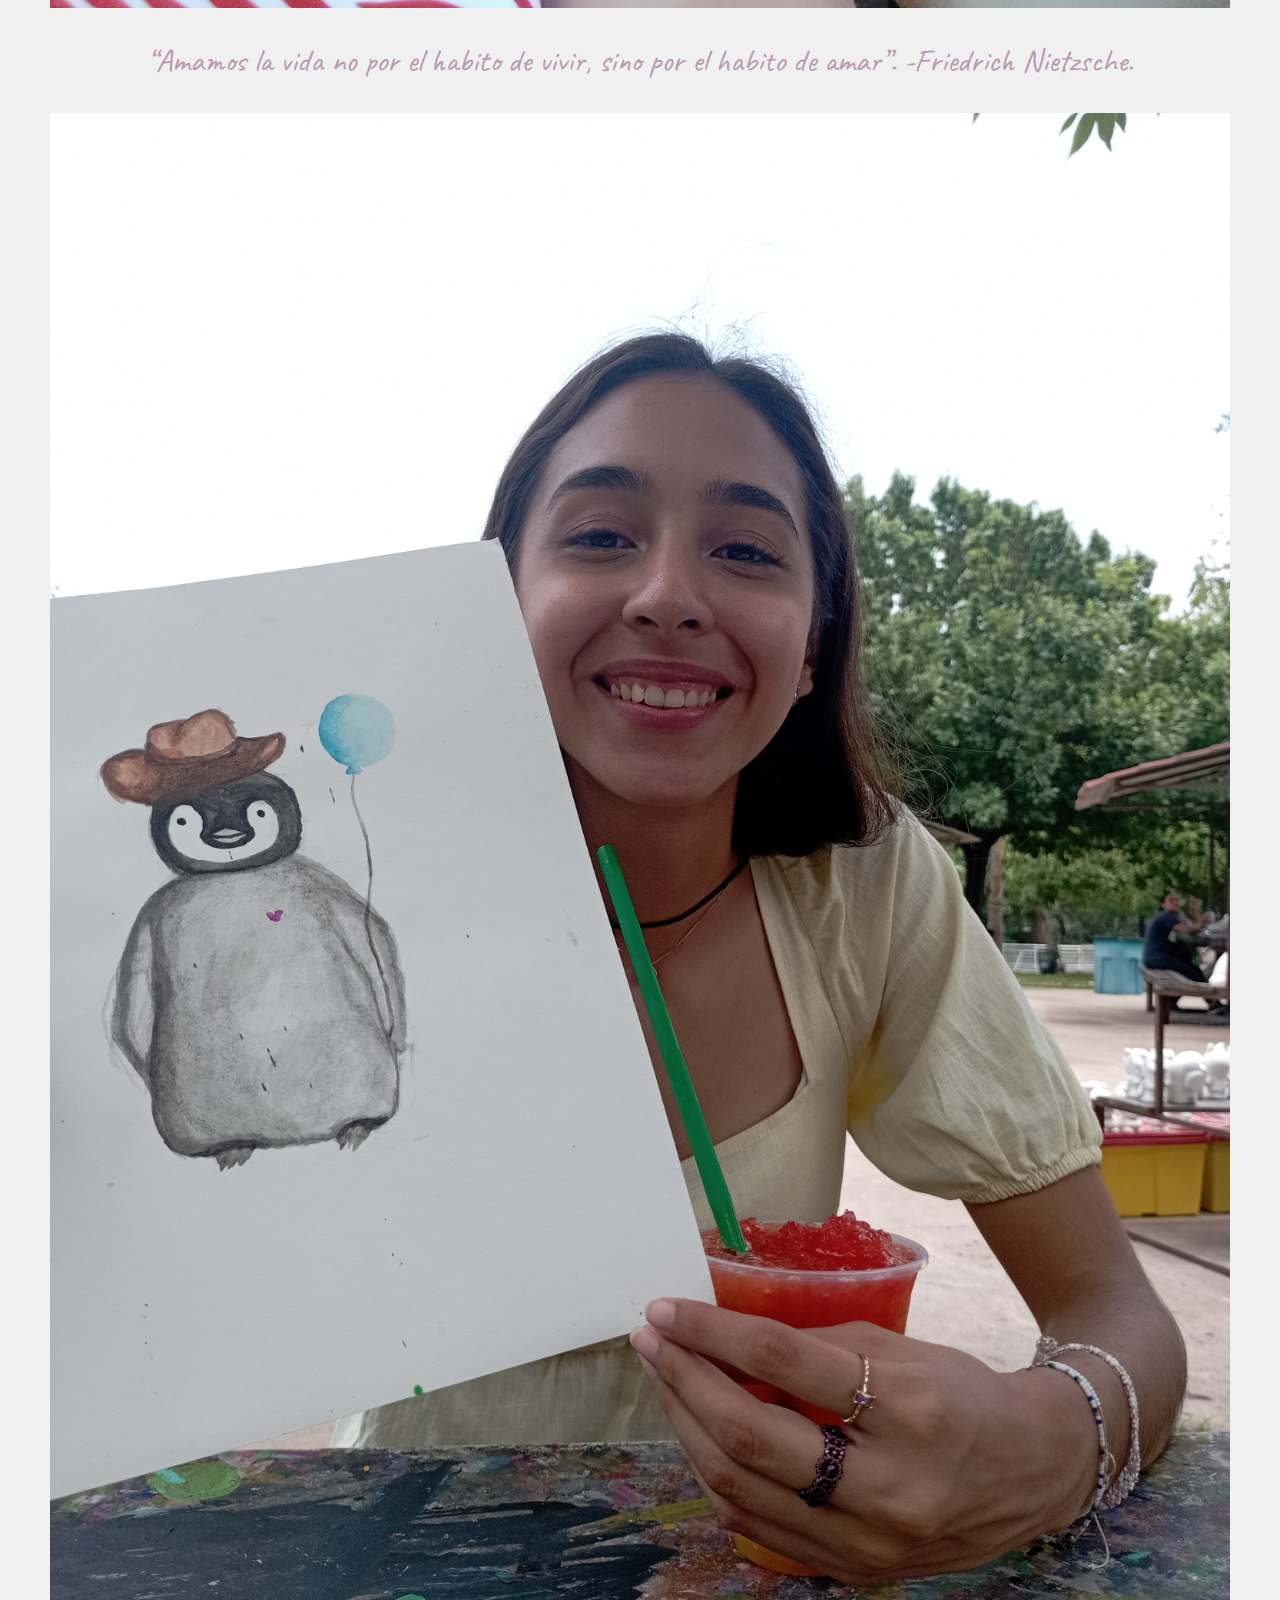
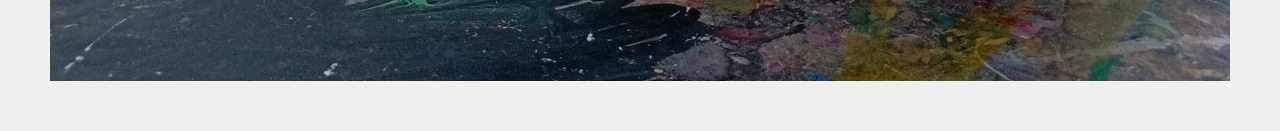
<file: momento2.html>
<!DOCTYPE html>
<html lang="es">
  <head>
    <meta charset="UTF-8" />
    <meta name="viewport" content="width=device-width, initial-scale=1.0" />
    <title>Momento 1 - Hiromy y Alex</title>
    <link rel="stylesheet" href="./style.css" />
    <link rel="preconnect" href="https://fonts.googleapis.com">
    <link rel="preconnect" href="https://fonts.gstatic.com" crossorigin>
    <link href="https://fonts.googleapis.com/css2?family=Caveat:wght@400..700&family=Jacquarda+Bastarda+9&family=Pacifico&display=swap" rel="stylesheet">
  </head>
  <body>
    <header id="topping">
      <div>
        <h1>Hiromy y Alex</h1>
        <nav>
          <ul>
            <li><a href="index.html">Inicio</a></li>
            <li><a href="./momento1.html">Visita Cd. Vic.</a></li>
          </ul>
        </nav>
      </div>
    </header>

    <section>
      <h2>Cumpleaños de mi preciosa</h2>
        <p>“Si supiera que éstos son los últimos minutos que
             te veo, diría te quiero, y no asumiría, tontamente, que ya lo sabes”.
             -García Márquez.
        </p>
        <img src="./assets/images/cumplesito/IMG-20240507-WA0061.jpg" height="180"/>
        <p>
            “Estar contigo o no estar contigo es la medida de mi tiempo”. -Borges.
        </p>
        <img src="./assets/images/cumplesito/IMG-20240510-WA0051.jpg" height="180"/>
        <p>
            "Es al separarse cuando se siente y se comprende la fuerza con qué se ama". -Dostoyevski.
        </p>
        <img src="./assets/images/cumplesito/IMG_20240419_190155.jpg" height="180"/>
        <p>
            "El amor no mira con los ojos, sino con el alma”. Jane Austen.
        </p>
        <img src="./assets/images/cumplesito/IMG_20240505_090245.jpg" height="180" />
        <p>“Amamos la vida no por el habito de vivir, sino por el habito de 
            amar”. -Friedrich Nietzsche.
        </p>
        <img src="./assets/images/cumplesito/IMG_20240505_124930.jpg" height="180"/>
        
    </section>
  </body>
</html>
</file>
<file: style.css>
/* Estilos del encabezado */
#topping {
    background-color: #f7b6c1;
    padding: 20px;
    text-align: center;
    font-family: 'Arial', sans-serif;
  }
  h1{
    color: antiquewhite;
    font-family: "Pacifico", cursive;
    font-style: normal;
  }
  
  nav ul {
    list-style: none;
    padding: 0;
  }
  
  nav ul li {
    display: inline;
    margin: 0 15px;
  }
  
  nav ul li a {
    text-decoration: none;
    color: white;
    font-weight: bold;
  }
  
  /* Estilos del cuerpo */
  body {
    display: block;
    margin: 0 auto;
    max-width: 100%; /* Asegura que la imagen no exceda el ancho de la pantalla */
    height: auto;
    background-color: #f0f0f0;
    font-family: 'Verdana', sans-serif;
  }
  
  section {
    color: #BB9AB1;
    font-family: "Caveat", system-ui;
    font-optical-sizing: auto;
    font-style: normal;
    padding: 50px;
    text-align: center;
  }
  
  section:nth-child(even) {
    background-color: BB9AB1;
  }

  .pacifico-regular {
    font-family: "Pacifico", cursive;
    font-weight: 400;
    font-style: normal;
  }
  h2{
    font-size: 3rem;
  }
  p{
    font-size: 2rem;
  }
  li{
    color: #BB9AB1;
    font-family: "Caveat", system-ui;
    font-style: normal;
    font-size: 2rem;
    padding: 10px;
  }
  footer{
    color: #BB9AB1;
    font-family: "Caveat", system-ui;
    font-size: 2rem;
    margin-bottom: 30px;
  }
 img {
    display: block;
    margin: 0 auto;
    max-width: 100%; /* Asegura que la imagen no exceda el ancho de la pantalla */
    height: auto;
  }
</file>
